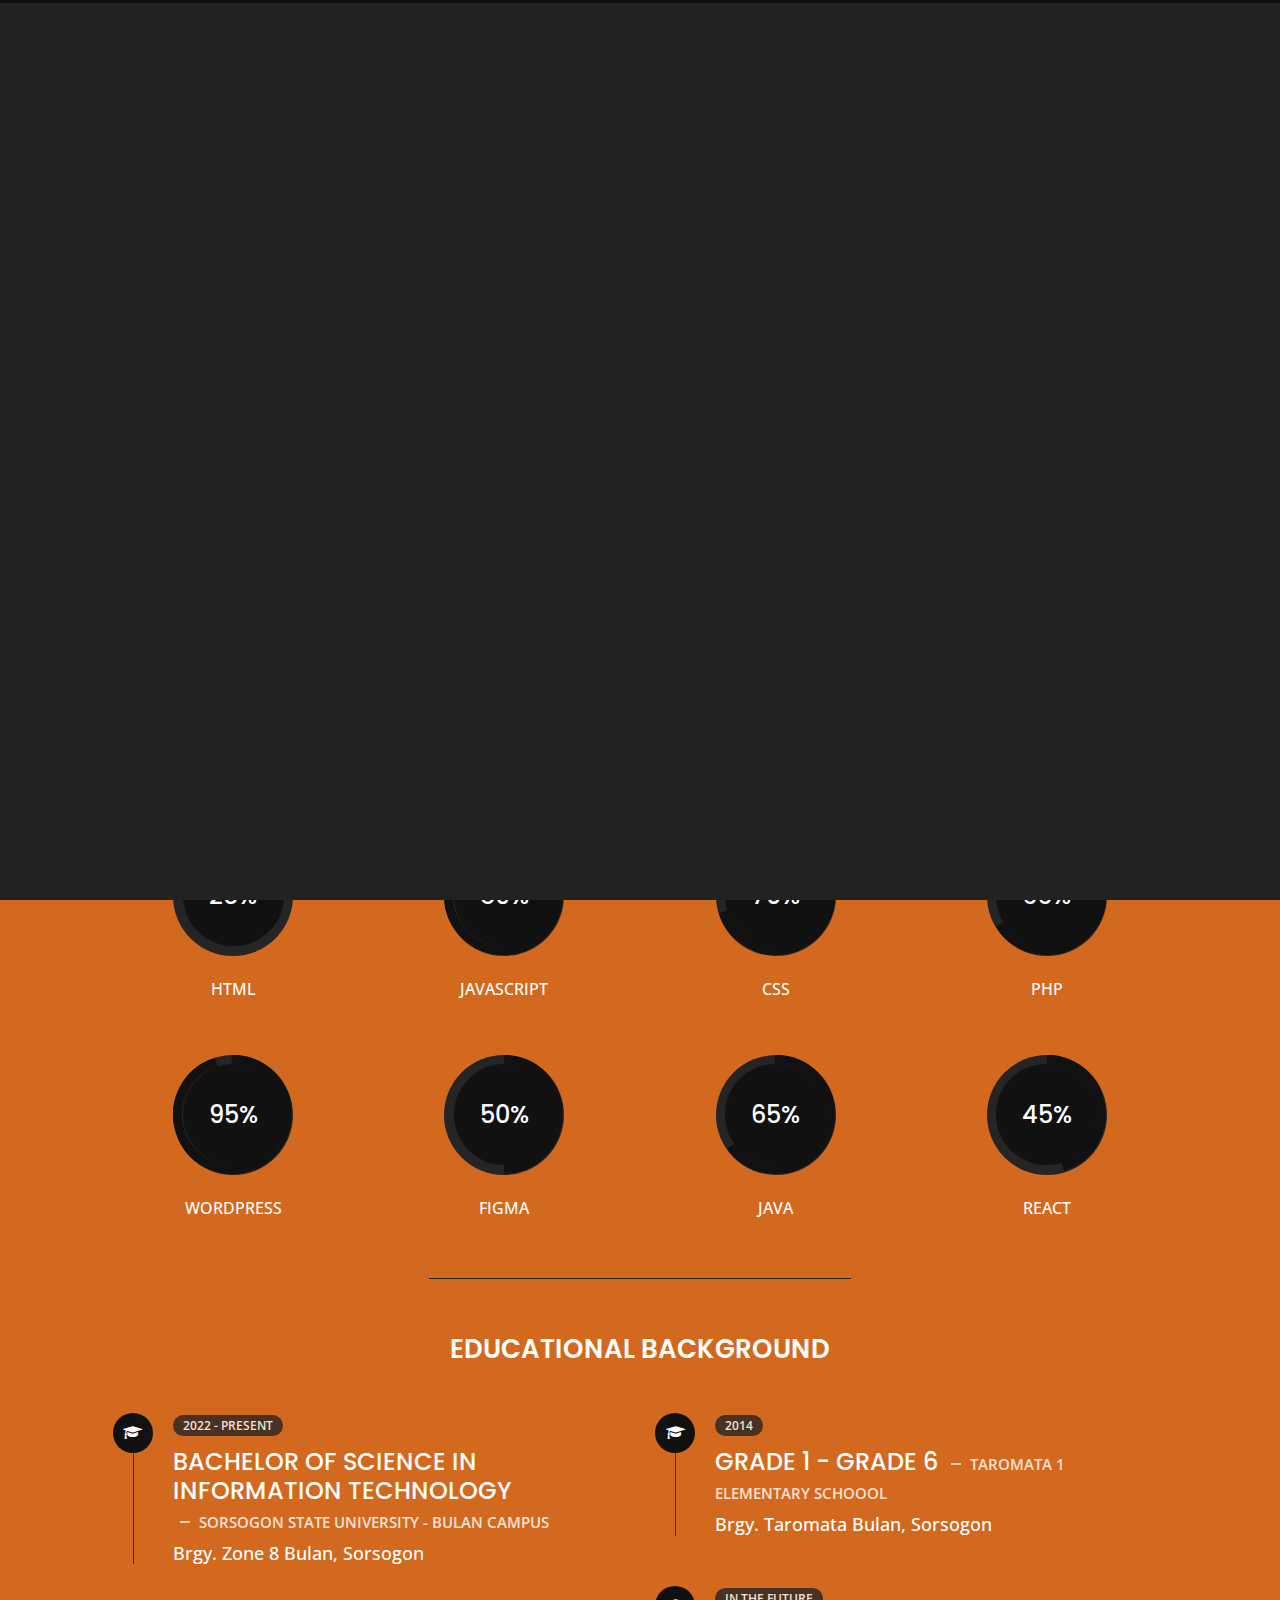
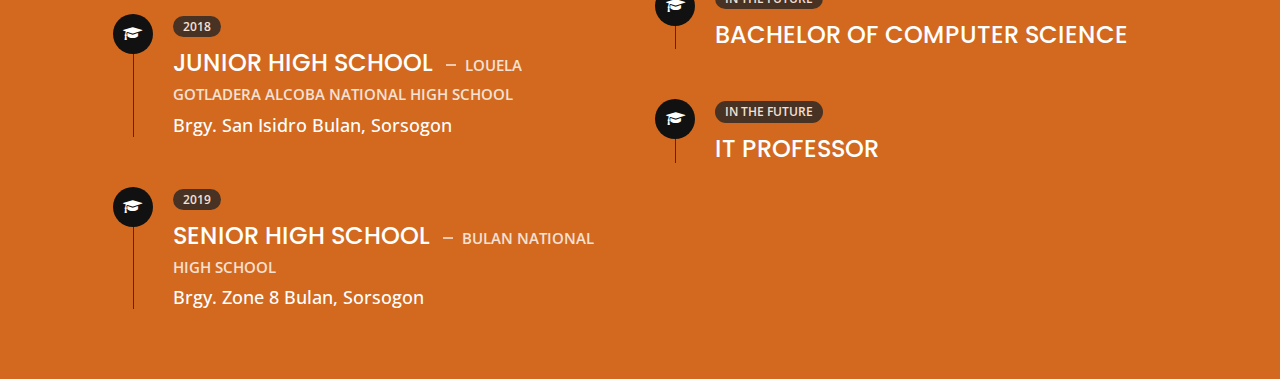
<file: about.html>
<!DOCTYPE html>
<html lang="en">


<head>
    <meta charset="utf-8">
    <title>About Personal Portfolio</title>
    <meta name="viewport" content="width=device-width, initial-scale=1">

    <!-- Template Google Fonts -->
    <link href="https://fonts.googleapis.com/css?family=Poppins:400,400i,500,500i,600,600i,700,700i,800,800i,900,900i" rel="stylesheet">
    <link href="https://fonts.googleapis.com/css?family=Open+Sans:300,400,400i,600,600i,700" rel="stylesheet">

    <!-- Template CSS Files -->
    <link href="css/bootstrap.min.css" rel="stylesheet">
    <link href="css/preloader.min.css" rel="stylesheet">
    <link href="css/circle.css" rel="stylesheet">
    <link href="css/font-awesome.min.css" rel="stylesheet">
    <link href="css/fm.revealator.jquery.min.css" rel="stylesheet">
    <link href="css/style.css" rel="stylesheet">

    <!-- CSS Skin File -->
    <link href="css/skins/yellow.css" rel="stylesheet">

    <!-- Live Style Switcher - demo only -->
    <link rel="alternate stylesheet" type="text/css" title="blue" href="css/skins/blue.css" />
    <link rel="alternate stylesheet" type="text/css" title="green" href="css/skins/green.css" />
    <link rel="alternate stylesheet" type="text/css" title="yellow" href="css/skins/yellow.css" />
    <link rel="alternate stylesheet" type="text/css" title="blueviolet" href="css/skins/blueviolet.css" />
    <link rel="alternate stylesheet" type="text/css" title="goldenrod" href="css/skins/goldenrod.css" />
    <link rel="alternate stylesheet" type="text/css" title="magenta" href="css/skins/magenta.css" />
    <link rel="alternate stylesheet" type="text/css" title="orange" href="css/skins/orange.css" />
    <link rel="alternate stylesheet" type="text/css" title="purple" href="css/skins/purple.css" />
    <link rel="alternate stylesheet" type="text/css" title="red" href="css/skins/red.css" />
    <link rel="alternate stylesheet" type="text/css" title="yellowgreen" href="css/skins/yellowgreen.css" />
    <link rel="stylesheet" type="text/css" href="css/styleswitcher.css" />

    <!-- Modernizr JS File -->
    <script src="js/modernizr.custom.js"></script>
</head>

<body class="about">
<!-- Live Style Switcher Starts - demo only -->
<div id="switcher" class="">
    <div class="content-switcher">
        <h4>STYLE SWITCHER</h4>
        <ul>
            <li>
                <a href="#" onclick="setActiveStyleSheet('purple');" title="purple" class="color"><img src="img/styleswitcher/purple.png" alt="purple"/></a>
            </li>
            <li>
                <a href="#" onclick="setActiveStyleSheet('red');" title="red" class="color"><img src="img/styleswitcher/red.png" alt="red"/></a>
            </li>
            <li>
                <a href="#" onclick="setActiveStyleSheet('blueviolet');" title="blueviolet" class="color"><img src="img/styleswitcher/blueviolet.png" alt="blueviolet"/></a>
            </li>
            <li>
                <a href="#" onclick="setActiveStyleSheet('blue');" title="blue" class="color"><img src="img/styleswitcher/blue.png" alt="blue"/></a>
            </li>
            <li>
                <a href="#" onclick="setActiveStyleSheet('goldenrod');" title="goldenrod" class="color"><img src="img/styleswitcher/goldenrod.png" alt="goldenrod"/></a>
            </li>
            <li>
                <a href="#" onclick="setActiveStyleSheet('magenta');" title="magenta" class="color"><img src="img/styleswitcher/magenta.png" alt="magenta"/></a>
            </li>
            <li>
                <a href="#" onclick="setActiveStyleSheet('yellowgreen');" title="yellowgreen" class="color"><img src="img/styleswitcher/yellowgreen.png" alt="yellowgreen"/></a>
            </li>
            <li>
                <a href="#" onclick="setActiveStyleSheet('orange');" title="orange" class="color"><img src="img/styleswitcher/orange.png" alt="orange"/></a>
            </li>
            <li>
                <a href="#" onclick="setActiveStyleSheet('green');" title="green" class="color"><img src="img/styleswitcher/green.png" alt="green"/></a>
            </li>
            <li>
                <a href="#" onclick="setActiveStyleSheet('yellow');" title="yellow" class="color"><img src="img/styleswitcher/yellow.png" alt="yellow"/></a>
            </li>
        </ul>

        <div id="hideSwitcher">&times;</div>
    </div>

</div>
<div id="showSwitcher" class="styleSecondColor"><i class="fa fa-cog fa-spin"></i></div>
<!-- Live Style Switcher Ends - demo only -->
<!-- Header Starts -->
<header class="header" id="navbar-collapse-toggle">
    <!-- Fixed Navigation Starts -->
    <ul class="icon-menu d-none d-lg-block revealator-slideup revealator-once revealator-delay1">
        <li class="icon-box">
            <i class="fa fa-home"></i>
            <a href="index.html">
                <h2>Home</h2>
            </a>
        </li>
        <li class="icon-box active">
            <i class="fa fa-user"></i>
            <a href="about.html">
                <h2>About</h2>
            </a>
        </li>
        <li class="icon-box">
            <i class="fa fa-briefcase"></i>
            <a href="portfolio.html">
                <h2>Portfolio</h2>
            </a>
        </li>
        <li class="icon-box">
            <i class="fa fa-envelope-open"></i>
            <a href="contact.html">
                <h2>Contact</h2>
            </a>
        </li>
        <li class="icon-box">
            <i class="fa fa-comments"></i>
            <a href="blog.html">
                <h2>Blog</h2>
            </a>
        </li>
    </ul>
    <!-- Fixed Navigation Ends -->
    <!-- Mobile Menu Starts -->
    <nav role="navigation" class="d-block d-lg-none">
        <div id="menuToggle">
            <input type="checkbox" />
            <span></span>
            <span></span>
            <span></span>
            <ul class="list-unstyled" id="menu">
                <li><a href="index.html"><i class="fa fa-home"></i><span>Home</span></a></li>
                <li class="active"><a href="about.html"><i class="fa fa-user"></i><span>About</span></a></li>
                <li><a href="portfolio.html"><i class="fa fa-folder-open"></i><span>Portfolio</span></a></li>
                <li><a href="contact.html"><i class="fa fa-envelope-open"></i><span>Contact</span></a></li>
            </ul>
        </div>
    </nav>
    <!-- Mobile Menu Ends -->
</header>
<!-- Header Ends -->
<!-- Page Title Starts -->
<section class="title-section text-left text-sm-center revealator-slideup revealator-once revealator-delay1">
    <h1>ABOUT <span>ME</span></h1>
    <span class="title-bg">Resume</span>
</section>
<!-- Page Title Ends -->
<!-- Main Content Starts -->
<section class="main-content revealator-slideup revealator-once revealator-delay1">
    <div class="container">
        <div class="row">
            <!-- Personal Info Starts -->
            <div class="col-12 col-lg-5 col-xl-6">
                <div class="row">
                    <div class="col-12">
                        <h3 class="text-uppercase custom-title mb-0 ft-wt-600">personal infos</h3>
                    </div>
                    <div class="col-6">
                        <ul class="about-list list-unstyled open-sans-font">
                            <li> <span class="title">first name :</span> <span class="value d-block d-sm-inline-block d-lg-block d-xl-inline-block">Menchie</span> </li>
                            <li> <span class="title">last name :</span> <span class="value d-block d-sm-inline-block d-lg-block d-xl-inline-block">Gealone</span> </li>
                            <li> <span class="title">Age :</span> <span class="value d-block d-sm-inline-block d-lg-block d-xl-inline-block">23 Years Old</span> </li>
                            <li> <span class="title">Nationality :</span> <span class="value d-block d-sm-inline-block d-lg-block d-xl-inline-block">Filipino</span> </li>
                            
                        </ul>
                    </div>
                    <div class="col-6">
                        <ul class="about-list list-unstyled open-sans-font">
                            <li> <span class="title">Address :</span> <span class="value d-block d-sm-inline-block d-lg-block d-xl-inline-block">Brgy. Taromata Bulan, Sorsogon </span> </li>
                            <li> <span class="title">Phone :</span> <span class="value d-block d-sm-inline-block d-lg-block d-xl-inline-block">09092220855</span> </li>
                            <li> <span class="title">Email :</span> <span class="value d-block d-sm-inline-block d-lg-block d-xl-inline-block">menchiegealone27@gmail.com</span> </li>
                            <li> <span class="title">Status :</span> <span class="value d-block d-sm-inline-block d-lg-block d-xl-inline-block">Single</span> </li>
                            <li> <span class="title">Languages :</span> <span class="value d-block d-sm-inline-block d-lg-block d-xl-inline-block">Filipino, English, Bikol</span> </li>
                        </ul>
                    </div>
                    <div class="col-12 mt-3">
                        <a href="https://drive.google.com/file/d/1hkopNlvTvw8bkhiCe7GQNAfWh2vm0qbi/view?usp=share_link" class="btn btn-download">Download CV</a>
                    </div>
                </div>
            </div>
            <!-- Personal Info Ends -->
            <!-- Boxes Starts -->
            <div class="col-12 col-lg-7 col-xl-6 mt-5 mt-lg-0">
                <div class="row">
                    <div class="col-6">
                        <div class="box-stats with-margin">
                            <h3 class="poppins-font position-relative">12</h3>
                            <p class="open-sans-font m-0 position-relative text-uppercase">years of <span class="d-block">experience</span></p>
                        </div>
                    </div>
                    <div class="col-6">
                        <div class="box-stats with-margin">
                            <h3 class="poppins-font position-relative">97</h3>
                            <p class="open-sans-font m-0 position-relative text-uppercase">completed <span class="d-block">projects</span></p>
                        </div>
                    </div>
                    <div class="col-6">
                        <div class="box-stats">
                            <h3 class="poppins-font position-relative">81</h3>
                            <p class="open-sans-font m-0 position-relative text-uppercase">Happy<span class="d-block">customers</span></p>
                        </div>
                    </div>
                    <div class="col-6">
                        <div class="box-stats">
                            <h3 class="poppins-font position-relative">53</h3>
                            <p class="open-sans-font m-0 position-relative text-uppercase">awards <span class="d-block">won</span></p>
                        </div>
                    </div>
                </div>
            </div>
            <!-- Boxes Ends -->
        </div>
        <hr class="separator">
        <!-- Skills Starts -->
        <div class="row">
            <div class="col-12">
                <h3 class="text-uppercase pb-4 pb-sm-5 mb-3 mb-sm-0 text-left text-sm-center custom-title ft-wt-600">My Skills</h3>
            </div>
            <div class="col-6 col-md-3 mb-3 mb-sm-5">
                <div class="c100 p25">
                    <span>25%</span>
                    <div class="slice">
                        <div class="bar"></div>
                        <div class="fill"></div>
                    </div>
                </div>
                <h6 class="text-uppercase open-sans-font text-center mt-2 mt-sm-4">html</h6>
            </div>
            <div class="col-6 col-md-3 mb-3 mb-sm-5">
                <div class="c100 p89">
                    <span>89%</span>
                    <div class="slice">
                        <div class="bar"></div>
                        <div class="fill"></div>
                    </div>
                </div>
                <h6 class="text-uppercase open-sans-font text-center mt-2 mt-sm-4">javascript</h6>
            </div>
            <div class="col-6 col-md-3 mb-3 mb-sm-5">
                <div class="c100 p70">
                    <span>70%</span>
                    <div class="slice">
                        <div class="bar"></div>
                        <div class="fill"></div>
                    </div>
                </div>
                <h6 class="text-uppercase open-sans-font text-center mt-2 mt-sm-4">css</h6>
            </div>
            <div class="col-6 col-md-3 mb-3 mb-sm-5">
                <div class="c100 p66">
                    <span>66%</span>
                    <div class="slice">
                        <div class="bar"></div>
                        <div class="fill"></div>
                    </div>
                </div>
                <h6 class="text-uppercase open-sans-font text-center mt-2 mt-sm-4">php</h6>
            </div>
            <div class="col-6 col-md-3 mb-3 mb-sm-5">
                <div class="c100 p95">
                    <span>95%</span>
                    <div class="slice">
                        <div class="bar"></div>
                        <div class="fill"></div>
                    </div>
                </div>
                <h6 class="text-uppercase open-sans-font text-center mt-2 mt-sm-4">wordpress</h6>
            </div>
            <div class="col-6 col-md-3 mb-3 mb-sm-5">
                <div class="c100 p50">
                    <span>50%</span>
                    <div class="slice">
                        <div class="bar"></div>
                        <div class="fill"></div>
                    </div>
                </div>
                <h6 class="text-uppercase open-sans-font text-center mt-2 mt-sm-4">Figma</h6>
            </div>
            <div class="col-6 col-md-3 mb-3 mb-sm-5">
                <div class="c100 p65">
                    <span>65%</span>
                    <div class="slice">
                        <div class="bar"></div>
                        <div class="fill"></div>
                    </div>
                </div>
                <h6 class="text-uppercase open-sans-font text-center mt-2 mt-sm-4">java</h6>
            </div>
            <div class="col-6 col-md-3 mb-3 mb-sm-5">
                <div class="c100 p45">
                    <span>45%</span>
                    <div class="slice">
                        <div class="bar"></div>
                        <div class="fill"></div>
                    </div>
                </div>
                <h6 class="text-uppercase open-sans-font text-center mt-2 mt-sm-4">react</h6>
            </div>
        </div>
        <!-- Skills Ends -->
        <hr class="separator mt-1">
        <!-- Experience & Education Starts -->
        <div class="row">
            <div class="col-12">
                <h3 class="text-uppercase pb-5 mb-0 text-left text-sm-center custom-title ft-wt-600">Educational Background</h3>
            </div>
            <div class="col-lg-6 m-15px-tb">
                <div class="resume-box">
                    <ul>
                        <li>
                            
                            
                            <div class="icon">
                                <i class="fa fa-graduation-cap"></i>
                            </div>
                            <span class="time open-sans-font text-uppercase">2022 - Present</span>
                            <h4 class="poppins-font text-uppercase" >Bachelor of Science In Information Technology <span class="place open-sans-font">Sorsogon State University - BULAN CAMPUS</span></h4>
                            <h5 class="open-sans-font">Brgy. Zone 8 Bulan, Sorsogon</h5>
                        </li>
                        <li>
                            <div class="icon">
                                <i class="fa fa-graduation-cap"></i>
                            </div>
                            <span class="time open-sans-font text-uppercase">2018</span>
                            <h4 class="poppins-font text-uppercase">Junior High School <span class="place open-sans-font">Louela Gotladera Alcoba National High School</span></h4>
                            <h5 class="open-sans-font">Brgy. San Isidro Bulan, Sorsogon</h5>
                        </li>
                        <li>
                        <li>
                            <div class="icon">
                                <i class="fa fa-graduation-cap"></i>
                            </div>
                            <span class="time open-sans-font text-uppercase">2019</span>
                            <h4 class="poppins-font text-uppercase">Senior High School <span class="place open-sans-font">Bulan National High School</span></h4>
                            <h5 class="open-sans-font">Brgy. Zone 8 Bulan, Sorsogon</h5>
                        </li>
                    </ul>
                </div>
            </div>
            <div class="col-lg-6 m-15px-tb">
                <div class="resume-box">
                    <ul>
                        <li>
                            <div class="icon">
                                <i class="fa fa-graduation-cap"></i>
                            </div>
                            <span class="time open-sans-font text-uppercase">2014</span>
                            <h4 class="poppins-font text-uppercase">Grade 1 - Grade 6 <span class="place open-sans-font">Taromata 1 Elementary Schoool</span></h4>
                            <h5 class="open-sans-font">Brgy. Taromata Bulan, Sorsogon</h5>
                        </li>
                        <li>
                            <div class="icon">
                                <i class="fa fa-graduation-cap"></i>
                            </div>
                            <span class="time open-sans-font text-uppercase">In the Future</span>
                            <h4 class="poppins-font text-uppercase">Bachelor of Computer Science</h4>
                        </li>
                        <li>
                            <div class="icon">
                                <i class="fa fa-graduation-cap"></i>
                            </div>
                            <span class="time open-sans-font text-uppercase">In the Future</span>
                            <h4 class="poppins-font text-uppercase">IT Professor</h4>
                        </li>
                    </ul>
                </div>
            </div>
        </div>
        <!-- Experience & Education Ends -->
    </div>
</section>
<!-- Main Content Ends -->

<!-- Template JS Files -->
<script src="js/jquery-3.5.0.min.js"></script>
<script src="js/styleswitcher.js"></script>
<script src="js/preloader.min.js"></script>
<script src="js/fm.revealator.jquery.min.js"></script>
<script src="js/imagesloaded.pkgd.min.js"></script>
<script src="js/masonry.pkgd.min.js"></script>
<script src="js/classie.js"></script>
<script src="js/cbpGridGallery.js"></script>
<script src="js/jquery.hoverdir.js"></script>
<script src="js/popper.min.js"></script>
<script src="js/bootstrap.js"></script>
<script src="js/custom.js"></script>

</body>


</html>
</file>
<file: portfolio.html>
<!DOCTYPE html>
<html lang="en">


<head>
    <meta charset="utf-8">
    <title>Portfolio -  Personal Portfolio</title>
    <meta name="viewport" content="width=device-width, initial-scale=1">

    <!-- Template Google Fonts -->
    <link href="https://fonts.googleapis.com/css?family=Poppins:400,400i,500,500i,600,600i,700,700i,800,800i,900,900i" rel="stylesheet">
    <link href="https://fonts.googleapis.com/css?family=Open+Sans:300,400,400i,600,600i,700" rel="stylesheet">

    <!-- Template CSS Files -->
    <link href="css/bootstrap.min.css" rel="stylesheet">
    <link href="css/preloader.min.css" rel="stylesheet">
    <link href="css/circle.css" rel="stylesheet">
    <link href="css/font-awesome.min.css" rel="stylesheet">
    <link href="css/fm.revealator.jquery.min.css" rel="stylesheet">
    <link href="css/style.css" rel="stylesheet">

    <!-- CSS Skin File -->
    <link href="css/skins/yellow.css" rel="stylesheet">

    <!-- Live Style Switcher - demo only -->
    <link rel="alternate stylesheet" type="text/css" title="blue" href="css/skins/blue.css" />
    <link rel="alternate stylesheet" type="text/css" title="green" href="css/skins/green.css" />
    <link rel="alternate stylesheet" type="text/css" title="yellow" href="css/skins/yellow.css" />
    <link rel="alternate stylesheet" type="text/css" title="blueviolet" href="css/skins/blueviolet.css" />
    <link rel="alternate stylesheet" type="text/css" title="goldenrod" href="css/skins/goldenrod.css" />
    <link rel="alternate stylesheet" type="text/css" title="magenta" href="css/skins/magenta.css" />
    <link rel="alternate stylesheet" type="text/css" title="orange" href="css/skins/orange.css" />
    <link rel="alternate stylesheet" type="text/css" title="purple" href="css/skins/purple.css" />
    <link rel="alternate stylesheet" type="text/css" title="red" href="css/skins/red.css" />
    <link rel="alternate stylesheet" type="text/css" title="yellowgreen" href="css/skins/yellowgreen.css" />
    <link rel="stylesheet" type="text/css" href="css/styleswitcher.css" />

    <!-- Modernizr JS File -->
    <script src="js/modernizr.custom.js"></script>
</head>

<body class="portfolio">
<!-- Live Style Switcher Starts - demo only -->
<div id="switcher" class="">
    <div class="content-switcher">
        <h4>STYLE SWITCHER</h4>
        <ul>
            <li>
                <a href="#" onclick="setActiveStyleSheet('purple');" title="purple" class="color"><img src="img/styleswitcher/purple.png" alt="purple"/></a>
            </li>
            <li>
                <a href="#" onclick="setActiveStyleSheet('red');" title="red" class="color"><img src="img/styleswitcher/red.png" alt="red"/></a>
            </li>
            <li>
                <a href="#" onclick="setActiveStyleSheet('blueviolet');" title="blueviolet" class="color"><img src="img/styleswitcher/blueviolet.png" alt="blueviolet"/></a>
            </li>
            <li>
                <a href="#" onclick="setActiveStyleSheet('blue');" title="blue" class="color"><img src="img/styleswitcher/blue.png" alt="blue"/></a>
            </li>
            <li>
                <a href="#" onclick="setActiveStyleSheet('goldenrod');" title="goldenrod" class="color"><img src="img/styleswitcher/goldenrod.png" alt="goldenrod"/></a>
            </li>
            <li>
                <a href="#" onclick="setActiveStyleSheet('magenta');" title="magenta" class="color"><img src="img/styleswitcher/magenta.png" alt="magenta"/></a>
            </li>
            <li>
                <a href="#" onclick="setActiveStyleSheet('yellowgreen');" title="yellowgreen" class="color"><img src="img/styleswitcher/yellowgreen.png" alt="yellowgreen"/></a>
            </li>
            <li>
                <a href="#" onclick="setActiveStyleSheet('orange');" title="orange" class="color"><img src="img/styleswitcher/orange.png" alt="orange"/></a>
            </li>
            <li>
                <a href="#" onclick="setActiveStyleSheet('green');" title="green" class="color"><img src="img/styleswitcher/green.png" alt="green"/></a>
            </li>
            <li>
                <a href="#" onclick="setActiveStyleSheet('yellow');" title="yellow" class="color"><img src="img/styleswitcher/yellow.png" alt="yellow"/></a>
            </li>
        </ul>

        <div id="hideSwitcher">&times;</div>
    </div>
</div>
<div id="showSwitcher" class="styleSecondColor"><i class="fa fa-cog fa-spin"></i></div>
<!-- Live Style Switcher Ends - demo only -->
<!-- Header Starts -->
<header class="header" id="navbar-collapse-toggle">
    <!-- Fixed Navigation Starts -->
    <ul class="icon-menu d-none d-lg-block revealator-slideup revealator-once revealator-delay1">
        <li class="icon-box">
            <i class="fa fa-home"></i>
            <a href="index.html">
                <h2>Home</h2>
            </a>
        </li>
        <li class="icon-box">
            <i class="fa fa-user"></i>
            <a href="about.html">
                <h2>About</h2>
            </a>
        </li>
        <li class="icon-box active">
            <i class="fa fa-briefcase"></i>
            <a href="portfolio.html">
                <h2>Portfolio</h2>
            </a>
        </li>
        <li class="icon-box">
            <i class="fa fa-envelope-open"></i>
            <a href="contact.html">
                <h2>Contact</h2>
            </a>
        </li>
            </a>
        </li>
    </ul>
    <!-- Fixed Navigation Ends -->
    <!-- Mobile Menu Starts -->
    <nav role="navigation" class="d-block d-lg-none">
        <div id="menuToggle">
            <input type="checkbox" />
            <span></span>
            <span></span>
            <span></span>
            <ul class="list-unstyled" id="menu">
                <li><a href="index.html"><i class="fa fa-home"></i><span>Home</span></a></li>
                <li><a href="about.html"><i class="fa fa-user"></i><span>About</span></a></li>
                <li class="active"><a href="portfolio.html"><i class="fa fa-folder-open"></i><span>Portfolio</span></a></li>
                <li><a href="contact.html"><i class="fa fa-envelope-open"></i><span>Contact</span></a></li>
                <li><a href="blog.html"><i class="fa fa-comments"></i><span>Blog</span></a></li>
            </ul>
        </div>
    </nav>
    <!-- Mobile Menu Ends -->
</header>
<!-- Header Ends -->
<!-- Page Title Starts -->
<section class="title-section text-left text-sm-center revealator-slideup revealator-once revealator-delay1">
    <h1>My <span>Portfolio</span></h1>
    <span class="title-bg">contact</span>
</section>
    <div class="portfolio-content">
        <div class="row">
            <img src="img/projects/project-2.jpg">
            <div class="layer">
                <h5>Figma Design</h5>
                <a href="https://www.canva.com/design/DAFPRQp7V8g/Z2uTUyINN2e6YUqd8De6IA/edit?utm_content=DAFPRQp7V8g&utm_campaign=designshare&utm_medium=link2&utm_source=sharebutton"><i class='bx bx-link-external' ></i></a>
            </div>
        </div>

        <div class="row">
            <img src="img/projects/project-3.jpg">
            <div class="layer">
                <h5>Note App Project</h5>
                <a href="https://github.com/menchiegealone27/gealonemenchie.git"><i class='bx bx-link-external' ></i></a>
            </div>
        </div>

        <div class="row">
            <img src="img/projects/project-1.jpg">
            <div class="layer">
                <h5>Weather App</h5>
                <a href="https://github.com/menchiegealone27/Gealone-Weather-App.git"><i class='bx bx-link-external' ></i></a>
            </div>
        </div>

        <div class="row">
            <img src="img/projects/project-4.jpg">
            <div class="layer">
                <h5>Chat App</h5>
                <a href="https://github.com/menchiegealone27/Gealone-Chat-App.git"><i class='bx bx-link-external' ></i></a>
            </div>
        </div>

        
            </div>
        </div>

    </div>
</section>
            <!-- Portfolio Navigation Ends -->
        </section>
    </div>
</section>
<!-- Main Content Ends -->

<!-- Template JS Files -->
<script src="js/jquery-3.5.0.min.js"></script>
<script src="js/styleswitcher.js"></script>
<script src="js/preloader.min.js"></script>
<script src="js/fm.revealator.jquery.min.js"></script>
<script src="js/imagesloaded.pkgd.min.js"></script>
<script src="js/masonry.pkgd.min.js"></script>
<script src="js/classie.js"></script>
<script src="js/cbpGridGallery.js"></script>
<script src="js/jquery.hoverdir.js"></script>
<script src="js/popper.min.js"></script>
<script src="js/bootstrap.js"></script>
<script src="js/custom.js"></script>

</body>

</html>
</file>
<file: css/circle.css>
.rect-auto,
.c100.p51 .slice,
.c100.p52 .slice,
.c100.p53 .slice,
.c100.p54 .slice,
.c100.p55 .slice,
.c100.p56 .slice,
.c100.p57 .slice,
.c100.p58 .slice,
.c100.p59 .slice,
.c100.p60 .slice,
.c100.p61 .slice,
.c100.p62 .slice,
.c100.p63 .slice,
.c100.p64 .slice,
.c100.p65 .slice,
.c100.p66 .slice,
.c100.p67 .slice,
.c100.p68 .slice,
.c100.p69 .slice,
.c100.p70 .slice,
.c100.p71 .slice,
.c100.p72 .slice,
.c100.p73 .slice,
.c100.p74 .slice,
.c100.p75 .slice,
.c100.p76 .slice,
.c100.p77 .slice,
.c100.p78 .slice,
.c100.p79 .slice,
.c100.p80 .slice,
.c100.p81 .slice,
.c100.p82 .slice,
.c100.p83 .slice,
.c100.p84 .slice,
.c100.p85 .slice,
.c100.p86 .slice,
.c100.p87 .slice,
.c100.p88 .slice,
.c100.p89 .slice,
.c100.p90 .slice,
.c100.p91 .slice,
.c100.p92 .slice,
.c100.p93 .slice,
.c100.p94 .slice,
.c100.p95 .slice,
.c100.p96 .slice,
.c100.p97 .slice,
.c100.p98 .slice,
.c100.p99 .slice,
.c100.p100 .slice {
  clip: rect(auto, auto, auto, auto);
}
.pie,
.c100 .bar,
.c100.p51 .fill,
.c100.p52 .fill,
.c100.p53 .fill,
.c100.p54 .fill,
.c100.p55 .fill,
.c100.p56 .fill,
.c100.p57 .fill,
.c100.p58 .fill,
.c100.p59 .fill,
.c100.p60 .fill,
.c100.p61 .fill,
.c100.p62 .fill,
.c100.p63 .fill,
.c100.p64 .fill,
.c100.p65 .fill,
.c100.p66 .fill,
.c100.p67 .fill,
.c100.p68 .fill,
.c100.p69 .fill,
.c100.p70 .fill,
.c100.p71 .fill,
.c100.p72 .fill,
.c100.p73 .fill,
.c100.p74 .fill,
.c100.p75 .fill,
.c100.p76 .fill,
.c100.p77 .fill,
.c100.p78 .fill,
.c100.p79 .fill,
.c100.p80 .fill,
.c100.p81 .fill,
.c100.p82 .fill,
.c100.p83 .fill,
.c100.p84 .fill,
.c100.p85 .fill,
.c100.p86 .fill,
.c100.p87 .fill,
.c100.p88 .fill,
.c100.p89 .fill,
.c100.p90 .fill,
.c100.p91 .fill,
.c100.p92 .fill,
.c100.p93 .fill,
.c100.p94 .fill,
.c100.p95 .fill,
.c100.p96 .fill,
.c100.p97 .fill,
.c100.p98 .fill,
.c100.p99 .fill,
.c100.p100 .fill {
  position: absolute;
  border: 0.08em solid #307bbb;
  width: 0.84em;
  height: 0.84em;
  clip: rect(0em, 0.5em, 1em, 0em);
  border-radius: 50%;
  -webkit-transform: rotate(0deg);
  -moz-transform: rotate(0deg);
  -ms-transform: rotate(0deg);
  -o-transform: rotate(0deg);
  transform: rotate(0deg);
}
.pie-fill,
.c100.p51 .bar:after,
.c100.p51 .fill,
.c100.p52 .bar:after,
.c100.p52 .fill,
.c100.p53 .bar:after,
.c100.p53 .fill,
.c100.p54 .bar:after,
.c100.p54 .fill,
.c100.p55 .bar:after,
.c100.p55 .fill,
.c100.p56 .bar:after,
.c100.p56 .fill,
.c100.p57 .bar:after,
.c100.p57 .fill,
.c100.p58 .bar:after,
.c100.p58 .fill,
.c100.p59 .bar:after,
.c100.p59 .fill,
.c100.p60 .bar:after,
.c100.p60 .fill,
.c100.p61 .bar:after,
.c100.p61 .fill,
.c100.p62 .bar:after,
.c100.p62 .fill,
.c100.p63 .bar:after,
.c100.p63 .fill,
.c100.p64 .bar:after,
.c100.p64 .fill,
.c100.p65 .bar:after,
.c100.p65 .fill,
.c100.p66 .bar:after,
.c100.p66 .fill,
.c100.p67 .bar:after,
.c100.p67 .fill,
.c100.p68 .bar:after,
.c100.p68 .fill,
.c100.p69 .bar:after,
.c100.p69 .fill,
.c100.p70 .bar:after,
.c100.p70 .fill,
.c100.p71 .bar:after,
.c100.p71 .fill,
.c100.p72 .bar:after,
.c100.p72 .fill,
.c100.p73 .bar:after,
.c100.p73 .fill,
.c100.p74 .bar:after,
.c100.p74 .fill,
.c100.p75 .bar:after,
.c100.p75 .fill,
.c100.p76 .bar:after,
.c100.p76 .fill,
.c100.p77 .bar:after,
.c100.p77 .fill,
.c100.p78 .bar:after,
.c100.p78 .fill,
.c100.p79 .bar:after,
.c100.p79 .fill,
.c100.p80 .bar:after,
.c100.p80 .fill,
.c100.p81 .bar:after,
.c100.p81 .fill,
.c100.p82 .bar:after,
.c100.p82 .fill,
.c100.p83 .bar:after,
.c100.p83 .fill,
.c100.p84 .bar:after,
.c100.p84 .fill,
.c100.p85 .bar:after,
.c100.p85 .fill,
.c100.p86 .bar:after,
.c100.p86 .fill,
.c100.p87 .bar:after,
.c100.p87 .fill,
.c100.p88 .bar:after,
.c100.p88 .fill,
.c100.p89 .bar:after,
.c100.p89 .fill,
.c100.p90 .bar:after,
.c100.p90 .fill,
.c100.p91 .bar:after,
.c100.p91 .fill,
.c100.p92 .bar:after,
.c100.p92 .fill,
.c100.p93 .bar:after,
.c100.p93 .fill,
.c100.p94 .bar:after,
.c100.p94 .fill,
.c100.p95 .bar:after,
.c100.p95 .fill,
.c100.p96 .bar:after,
.c100.p96 .fill,
.c100.p97 .bar:after,
.c100.p97 .fill,
.c100.p98 .bar:after,
.c100.p98 .fill,
.c100.p99 .bar:after,
.c100.p99 .fill,
.c100.p100 .bar:after,
.c100.p100 .fill {
  -webkit-transform: rotate(180deg);
  -moz-transform: rotate(180deg);
  -ms-transform: rotate(180deg);
  -o-transform: rotate(180deg);
  transform: rotate(180deg);
}
.c100 {
  position: relative;
  font-size: 120px;
  width: 1em;
  height: 1em;
  border-radius: 50%;
  float: left;
  margin: 0 0.1em 0.1em 0;
  background-color: #cccccc;
}
.c100 *,
.c100 *:before,
.c100 *:after {
  -webkit-box-sizing: content-box;
  -moz-box-sizing: content-box;
  box-sizing: content-box;
}
.c100.center {
  float: none;
  margin: 0 auto;
}
.c100.big {
  font-size: 240px;
}
.c100.small {
  font-size: 80px;
}
.c100 > span {
  position: absolute;
  width: 100%;
  z-index: 1;
  left: 0;
  top: 0;
  width: 5em;
  line-height: 5em;
  font-size: 0.2em;
  color: #cccccc;
  display: block;
  text-align: center;
  white-space: nowrap;
  -webkit-transition-property: all;
  -moz-transition-property: all;
  -o-transition-property: all;
  transition-property: all;
  -webkit-transition-duration: 0.2s;
  -moz-transition-duration: 0.2s;
  -o-transition-duration: 0.2s;
  transition-duration: 0.2s;
  -webkit-transition-timing-function: ease-out;
  -moz-transition-timing-function: ease-out;
  -o-transition-timing-function: ease-out;
  transition-timing-function: ease-out;
}
.c100:after {
  position: absolute;
  top: 0.08em;
  left: 0.08em;
  display: block;
  content: " ";
  border-radius: 50%;
  background-color: #f5f5f5;
  width: 0.84em;
  height: 0.84em;
  -webkit-transition-property: all;
  -moz-transition-property: all;
  -o-transition-property: all;
  transition-property: all;
  -webkit-transition-duration: 0.2s;
  -moz-transition-duration: 0.2s;
  -o-transition-duration: 0.2s;
  transition-duration: 0.2s;
  -webkit-transition-timing-function: ease-in;
  -moz-transition-timing-function: ease-in;
  -o-transition-timing-function: ease-in;
  transition-timing-function: ease-in;
}
.c100 .slice {
  position: absolute;
  width: 1em;
  height: 1em;
  clip: rect(0em, 1em, 1em, 0.5em);
}
.c100.p1 .bar {
  -webkit-transform: rotate(3.6deg);
  -moz-transform: rotate(3.6deg);
  -ms-transform: rotate(3.6deg);
  -o-transform: rotate(3.6deg);
  transform: rotate(3.6deg);
}
.c100.p2 .bar {
  -webkit-transform: rotate(7.2deg);
  -moz-transform: rotate(7.2deg);
  -ms-transform: rotate(7.2deg);
  -o-transform: rotate(7.2deg);
  transform: rotate(7.2deg);
}
.c100.p3 .bar {
  -webkit-transform: rotate(10.8deg);
  -moz-transform: rotate(10.8deg);
  -ms-transform: rotate(10.8deg);
  -o-transform: rotate(10.8deg);
  transform: rotate(10.8deg);
}
.c100.p4 .bar {
  -webkit-transform: rotate(14.4deg);
  -moz-transform: rotate(14.4deg);
  -ms-transform: rotate(14.4deg);
  -o-transform: rotate(14.4deg);
  transform: rotate(14.4deg);
}
.c100.p5 .bar {
  -webkit-transform: rotate(18deg);
  -moz-transform: rotate(18deg);
  -ms-transform: rotate(18deg);
  -o-transform: rotate(18deg);
  transform: rotate(18deg);
}
.c100.p6 .bar {
  -webkit-transform: rotate(21.6deg);
  -moz-transform: rotate(21.6deg);
  -ms-transform: rotate(21.6deg);
  -o-transform: rotate(21.6deg);
  transform: rotate(21.6deg);
}
.c100.p7 .bar {
  -webkit-transform: rotate(25.2deg);
  -moz-transform: rotate(25.2deg);
  -ms-transform: rotate(25.2deg);
  -o-transform: rotate(25.2deg);
  transform: rotate(25.2deg);
}
.c100.p8 .bar {
  -webkit-transform: rotate(28.8deg);
  -moz-transform: rotate(28.8deg);
  -ms-transform: rotate(28.8deg);
  -o-transform: rotate(28.8deg);
  transform: rotate(28.8deg);
}
.c100.p9 .bar {
  -webkit-transform: rotate(32.4deg);
  -moz-transform: rotate(32.4deg);
  -ms-transform: rotate(32.4deg);
  -o-transform: rotate(32.4deg);
  transform: rotate(32.4deg);
}
.c100.p10 .bar {
  -webkit-transform: rotate(36deg);
  -moz-transform: rotate(36deg);
  -ms-transform: rotate(36deg);
  -o-transform: rotate(36deg);
  transform: rotate(36deg);
}
.c100.p11 .bar {
  -webkit-transform: rotate(39.6deg);
  -moz-transform: rotate(39.6deg);
  -ms-transform: rotate(39.6deg);
  -o-transform: rotate(39.6deg);
  transform: rotate(39.6deg);
}
.c100.p12 .bar {
  -webkit-transform: rotate(43.2deg);
  -moz-transform: rotate(43.2deg);
  -ms-transform: rotate(43.2deg);
  -o-transform: rotate(43.2deg);
  transform: rotate(43.2deg);
}
.c100.p13 .bar {
  -webkit-transform: rotate(46.800000000000004deg);
  -moz-transform: rotate(46.800000000000004deg);
  -ms-transform: rotate(46.800000000000004deg);
  -o-transform: rotate(46.800000000000004deg);
  transform: rotate(46.800000000000004deg);
}
.c100.p14 .bar {
  -webkit-transform: rotate(50.4deg);
  -moz-transform: rotate(50.4deg);
  -ms-transform: rotate(50.4deg);
  -o-transform: rotate(50.4deg);
  transform: rotate(50.4deg);
}
.c100.p15 .bar {
  -webkit-transform: rotate(54deg);
  -moz-transform: rotate(54deg);
  -ms-transform: rotate(54deg);
  -o-transform: rotate(54deg);
  transform: rotate(54deg);
}
.c100.p16 .bar {
  -webkit-transform: rotate(57.6deg);
  -moz-transform: rotate(57.6deg);
  -ms-transform: rotate(57.6deg);
  -o-transform: rotate(57.6deg);
  transform: rotate(57.6deg);
}
.c100.p17 .bar {
  -webkit-transform: rotate(61.2deg);
  -moz-transform: rotate(61.2deg);
  -ms-transform: rotate(61.2deg);
  -o-transform: rotate(61.2deg);
  transform: rotate(61.2deg);
}
.c100.p18 .bar {
  -webkit-transform: rotate(64.8deg);
  -moz-transform: rotate(64.8deg);
  -ms-transform: rotate(64.8deg);
  -o-transform: rotate(64.8deg);
  transform: rotate(64.8deg);
}
.c100.p19 .bar {
  -webkit-transform: rotate(68.4deg);
  -moz-transform: rotate(68.4deg);
  -ms-transform: rotate(68.4deg);
  -o-transform: rotate(68.4deg);
  transform: rotate(68.4deg);
}
.c100.p20 .bar {
  -webkit-transform: rotate(72deg);
  -moz-transform: rotate(72deg);
  -ms-transform: rotate(72deg);
  -o-transform: rotate(72deg);
  transform: rotate(72deg);
}
.c100.p21 .bar {
  -webkit-transform: rotate(75.60000000000001deg);
  -moz-transform: rotate(75.60000000000001deg);
  -ms-transform: rotate(75.60000000000001deg);
  -o-transform: rotate(75.60000000000001deg);
  transform: rotate(75.60000000000001deg);
}
.c100.p22 .bar {
  -webkit-transform: rotate(79.2deg);
  -moz-transform: rotate(79.2deg);
  -ms-transform: rotate(79.2deg);
  -o-transform: rotate(79.2deg);
  transform: rotate(79.2deg);
}
.c100.p23 .bar {
  -webkit-transform: rotate(82.8deg);
  -moz-transform: rotate(82.8deg);
  -ms-transform: rotate(82.8deg);
  -o-transform: rotate(82.8deg);
  transform: rotate(82.8deg);
}
.c100.p24 .bar {
  -webkit-transform: rotate(86.4deg);
  -moz-transform: rotate(86.4deg);
  -ms-transform: rotate(86.4deg);
  -o-transform: rotate(86.4deg);
  transform: rotate(86.4deg);
}
.c100.p25 .bar {
  -webkit-transform: rotate(90deg);
  -moz-transform: rotate(90deg);
  -ms-transform: rotate(90deg);
  -o-transform: rotate(90deg);
  transform: rotate(90deg);
}
.c100.p26 .bar {
  -webkit-transform: rotate(93.60000000000001deg);
  -moz-transform: rotate(93.60000000000001deg);
  -ms-transform: rotate(93.60000000000001deg);
  -o-transform: rotate(93.60000000000001deg);
  transform: rotate(93.60000000000001deg);
}
.c100.p27 .bar {
  -webkit-transform: rotate(97.2deg);
  -moz-transform: rotate(97.2deg);
  -ms-transform: rotate(97.2deg);
  -o-transform: rotate(97.2deg);
  transform: rotate(97.2deg);
}
.c100.p28 .bar {
  -webkit-transform: rotate(100.8deg);
  -moz-transform: rotate(100.8deg);
  -ms-transform: rotate(100.8deg);
  -o-transform: rotate(100.8deg);
  transform: rotate(100.8deg);
}
.c100.p29 .bar {
  -webkit-transform: rotate(104.4deg);
  -moz-transform: rotate(104.4deg);
  -ms-transform: rotate(104.4deg);
  -o-transform: rotate(104.4deg);
  transform: rotate(104.4deg);
}
.c100.p30 .bar {
  -webkit-transform: rotate(108deg);
  -moz-transform: rotate(108deg);
  -ms-transform: rotate(108deg);
  -o-transform: rotate(108deg);
  transform: rotate(108deg);
}
.c100.p31 .bar {
  -webkit-transform: rotate(111.60000000000001deg);
  -moz-transform: rotate(111.60000000000001deg);
  -ms-transform: rotate(111.60000000000001deg);
  -o-transform: rotate(111.60000000000001deg);
  transform: rotate(111.60000000000001deg);
}
.c100.p32 .bar {
  -webkit-transform: rotate(115.2deg);
  -moz-transform: rotate(115.2deg);
  -ms-transform: rotate(115.2deg);
  -o-transform: rotate(115.2deg);
  transform: rotate(115.2deg);
}
.c100.p33 .bar {
  -webkit-transform: rotate(118.8deg);
  -moz-transform: rotate(118.8deg);
  -ms-transform: rotate(118.8deg);
  -o-transform: rotate(118.8deg);
  transform: rotate(118.8deg);
}
.c100.p34 .bar {
  -webkit-transform: rotate(122.4deg);
  -moz-transform: rotate(122.4deg);
  -ms-transform: rotate(122.4deg);
  -o-transform: rotate(122.4deg);
  transform: rotate(122.4deg);
}
.c100.p35 .bar {
  -webkit-transform: rotate(126deg);
  -moz-transform: rotate(126deg);
  -ms-transform: rotate(126deg);
  -o-transform: rotate(126deg);
  transform: rotate(126deg);
}
.c100.p36 .bar {
  -webkit-transform: rotate(129.6deg);
  -moz-transform: rotate(129.6deg);
  -ms-transform: rotate(129.6deg);
  -o-transform: rotate(129.6deg);
  transform: rotate(129.6deg);
}
.c100.p37 .bar {
  -webkit-transform: rotate(133.20000000000002deg);
  -moz-transform: rotate(133.20000000000002deg);
  -ms-transform: rotate(133.20000000000002deg);
  -o-transform: rotate(133.20000000000002deg);
  transform: rotate(133.20000000000002deg);
}
.c100.p38 .bar {
  -webkit-transform: rotate(136.8deg);
  -moz-transform: rotate(136.8deg);
  -ms-transform: rotate(136.8deg);
  -o-transform: rotate(136.8deg);
  transform: rotate(136.8deg);
}
.c100.p39 .bar {
  -webkit-transform: rotate(140.4deg);
  -moz-transform: rotate(140.4deg);
  -ms-transform: rotate(140.4deg);
  -o-transform: rotate(140.4deg);
  transform: rotate(140.4deg);
}
.c100.p40 .bar {
  -webkit-transform: rotate(144deg);
  -moz-transform: rotate(144deg);
  -ms-transform: rotate(144deg);
  -o-transform: rotate(144deg);
  transform: rotate(144deg);
}
.c100.p41 .bar {
  -webkit-transform: rotate(147.6deg);
  -moz-transform: rotate(147.6deg);
  -ms-transform: rotate(147.6deg);
  -o-transform: rotate(147.6deg);
  transform: rotate(147.6deg);
}
.c100.p42 .bar {
  -webkit-transform: rotate(151.20000000000002deg);
  -moz-transform: rotate(151.20000000000002deg);
  -ms-transform: rotate(151.20000000000002deg);
  -o-transform: rotate(151.20000000000002deg);
  transform: rotate(151.20000000000002deg);
}
.c100.p43 .bar {
  -webkit-transform: rotate(154.8deg);
  -moz-transform: rotate(154.8deg);
  -ms-transform: rotate(154.8deg);
  -o-transform: rotate(154.8deg);
  transform: rotate(154.8deg);
}
.c100.p44 .bar {
  -webkit-transform: rotate(158.4deg);
  -moz-transform: rotate(158.4deg);
  -ms-transform: rotate(158.4deg);
  -o-transform: rotate(158.4deg);
  transform: rotate(158.4deg);
}
.c100.p45 .bar {
  -webkit-transform: rotate(162deg);
  -moz-transform: rotate(162deg);
  -ms-transform: rotate(162deg);
  -o-transform: rotate(162deg);
  transform: rotate(162deg);
}
.c100.p46 .bar {
  -webkit-transform: rotate(165.6deg);
  -moz-transform: rotate(165.6deg);
  -ms-transform: rotate(165.6deg);
  -o-transform: rotate(165.6deg);
  transform: rotate(165.6deg);
}
.c100.p47 .bar {
  -webkit-transform: rotate(169.20000000000002deg);
  -moz-transform: rotate(169.20000000000002deg);
  -ms-transform: rotate(169.20000000000002deg);
  -o-transform: rotate(169.20000000000002deg);
  transform: rotate(169.20000000000002deg);
}
.c100.p48 .bar {
  -webkit-transform: rotate(172.8deg);
  -moz-transform: rotate(172.8deg);
  -ms-transform: rotate(172.8deg);
  -o-transform: rotate(172.8deg);
  transform: rotate(172.8deg);
}
.c100.p49 .bar {
  -webkit-transform: rotate(176.4deg);
  -moz-transform: rotate(176.4deg);
  -ms-transform: rotate(176.4deg);
  -o-transform: rotate(176.4deg);
  transform: rotate(176.4deg);
}
.c100.p50 .bar {
  -webkit-transform: rotate(180deg);
  -moz-transform: rotate(180deg);
  -ms-transform: rotate(180deg);
  -o-transform: rotate(180deg);
  transform: rotate(180deg);
}
.c100.p51 .bar {
  -webkit-transform: rotate(183.6deg);
  -moz-transform: rotate(183.6deg);
  -ms-transform: rotate(183.6deg);
  -o-transform: rotate(183.6deg);
  transform: rotate(183.6deg);
}
.c100.p52 .bar {
  -webkit-transform: rotate(187.20000000000002deg);
  -moz-transform: rotate(187.20000000000002deg);
  -ms-transform: rotate(187.20000000000002deg);
  -o-transform: rotate(187.20000000000002deg);
  transform: rotate(187.20000000000002deg);
}
.c100.p53 .bar {
  -webkit-transform: rotate(190.8deg);
  -moz-transform: rotate(190.8deg);
  -ms-transform: rotate(190.8deg);
  -o-transform: rotate(190.8deg);
  transform: rotate(190.8deg);
}
.c100.p54 .bar {
  -webkit-transform: rotate(194.4deg);
  -moz-transform: rotate(194.4deg);
  -ms-transform: rotate(194.4deg);
  -o-transform: rotate(194.4deg);
  transform: rotate(194.4deg);
}
.c100.p55 .bar {
  -webkit-transform: rotate(198deg);
  -moz-transform: rotate(198deg);
  -ms-transform: rotate(198deg);
  -o-transform: rotate(198deg);
  transform: rotate(198deg);
}
.c100.p56 .bar {
  -webkit-transform: rotate(201.6deg);
  -moz-transform: rotate(201.6deg);
  -ms-transform: rotate(201.6deg);
  -o-transform: rotate(201.6deg);
  transform: rotate(201.6deg);
}
.c100.p57 .bar {
  -webkit-transform: rotate(205.20000000000002deg);
  -moz-transform: rotate(205.20000000000002deg);
  -ms-transform: rotate(205.20000000000002deg);
  -o-transform: rotate(205.20000000000002deg);
  transform: rotate(205.20000000000002deg);
}
.c100.p58 .bar {
  -webkit-transform: rotate(208.8deg);
  -moz-transform: rotate(208.8deg);
  -ms-transform: rotate(208.8deg);
  -o-transform: rotate(208.8deg);
  transform: rotate(208.8deg);
}
.c100.p59 .bar {
  -webkit-transform: rotate(212.4deg);
  -moz-transform: rotate(212.4deg);
  -ms-transform: rotate(212.4deg);
  -o-transform: rotate(212.4deg);
  transform: rotate(212.4deg);
}
.c100.p60 .bar {
  -webkit-transform: rotate(216deg);
  -moz-transform: rotate(216deg);
  -ms-transform: rotate(216deg);
  -o-transform: rotate(216deg);
  transform: rotate(216deg);
}
.c100.p61 .bar {
  -webkit-transform: rotate(219.6deg);
  -moz-transform: rotate(219.6deg);
  -ms-transform: rotate(219.6deg);
  -o-transform: rotate(219.6deg);
  transform: rotate(219.6deg);
}
.c100.p62 .bar {
  -webkit-transform: rotate(223.20000000000002deg);
  -moz-transform: rotate(223.20000000000002deg);
  -ms-transform: rotate(223.20000000000002deg);
  -o-transform: rotate(223.20000000000002deg);
  transform: rotate(223.20000000000002deg);
}
.c100.p63 .bar {
  -webkit-transform: rotate(226.8deg);
  -moz-transform: rotate(226.8deg);
  -ms-transform: rotate(226.8deg);
  -o-transform: rotate(226.8deg);
  transform: rotate(226.8deg);
}
.c100.p64 .bar {
  -webkit-transform: rotate(230.4deg);
  -moz-transform: rotate(230.4deg);
  -ms-transform: rotate(230.4deg);
  -o-transform: rotate(230.4deg);
  transform: rotate(230.4deg);
}
.c100.p65 .bar {
  -webkit-transform: rotate(234deg);
  -moz-transform: rotate(234deg);
  -ms-transform: rotate(234deg);
  -o-transform: rotate(234deg);
  transform: rotate(234deg);
}
.c100.p66 .bar {
  -webkit-transform: rotate(237.6deg);
  -moz-transform: rotate(237.6deg);
  -ms-transform: rotate(237.6deg);
  -o-transform: rotate(237.6deg);
  transform: rotate(237.6deg);
}
.c100.p67 .bar {
  -webkit-transform: rotate(241.20000000000002deg);
  -moz-transform: rotate(241.20000000000002deg);
  -ms-transform: rotate(241.20000000000002deg);
  -o-transform: rotate(241.20000000000002deg);
  transform: rotate(241.20000000000002deg);
}
.c100.p68 .bar {
  -webkit-transform: rotate(244.8deg);
  -moz-transform: rotate(244.8deg);
  -ms-transform: rotate(244.8deg);
  -o-transform: rotate(244.8deg);
  transform: rotate(244.8deg);
}
.c100.p69 .bar {
  -webkit-transform: rotate(248.4deg);
  -moz-transform: rotate(248.4deg);
  -ms-transform: rotate(248.4deg);
  -o-transform: rotate(248.4deg);
  transform: rotate(248.4deg);
}
.c100.p70 .bar {
  -webkit-transform: rotate(252deg);
  -moz-transform: rotate(252deg);
  -ms-transform: rotate(252deg);
  -o-transform: rotate(252deg);
  transform: rotate(252deg);
}
.c100.p71 .bar {
  -webkit-transform: rotate(255.6deg);
  -moz-transform: rotate(255.6deg);
  -ms-transform: rotate(255.6deg);
  -o-transform: rotate(255.6deg);
  transform: rotate(255.6deg);
}
.c100.p72 .bar {
  -webkit-transform: rotate(259.2deg);
  -moz-transform: rotate(259.2deg);
  -ms-transform: rotate(259.2deg);
  -o-transform: rotate(259.2deg);
  transform: rotate(259.2deg);
}
.c100.p73 .bar {
  -webkit-transform: rotate(262.8deg);
  -moz-transform: rotate(262.8deg);
  -ms-transform: rotate(262.8deg);
  -o-transform: rotate(262.8deg);
  transform: rotate(262.8deg);
}
.c100.p74 .bar {
  -webkit-transform: rotate(266.40000000000003deg);
  -moz-transform: rotate(266.40000000000003deg);
  -ms-transform: rotate(266.40000000000003deg);
  -o-transform: rotate(266.40000000000003deg);
  transform: rotate(266.40000000000003deg);
}
.c100.p75 .bar {
  -webkit-transform: rotate(270deg);
  -moz-transform: rotate(270deg);
  -ms-transform: rotate(270deg);
  -o-transform: rotate(270deg);
  transform: rotate(270deg);
}
.c100.p76 .bar {
  -webkit-transform: rotate(273.6deg);
  -moz-transform: rotate(273.6deg);
  -ms-transform: rotate(273.6deg);
  -o-transform: rotate(273.6deg);
  transform: rotate(273.6deg);
}
.c100.p77 .bar {
  -webkit-transform: rotate(277.2deg);
  -moz-transform: rotate(277.2deg);
  -ms-transform: rotate(277.2deg);
  -o-transform: rotate(277.2deg);
  transform: rotate(277.2deg);
}
.c100.p78 .bar {
  -webkit-transform: rotate(280.8deg);
  -moz-transform: rotate(280.8deg);
  -ms-transform: rotate(280.8deg);
  -o-transform: rotate(280.8deg);
  transform: rotate(280.8deg);
}
.c100.p79 .bar {
  -webkit-transform: rotate(284.40000000000003deg);
  -moz-transform: rotate(284.40000000000003deg);
  -ms-transform: rotate(284.40000000000003deg);
  -o-transform: rotate(284.40000000000003deg);
  transform: rotate(284.40000000000003deg);
}
.c100.p80 .bar {
  -webkit-transform: rotate(288deg);
  -moz-transform: rotate(288deg);
  -ms-transform: rotate(288deg);
  -o-transform: rotate(288deg);
  transform: rotate(288deg);
}
.c100.p81 .bar {
  -webkit-transform: rotate(291.6deg);
  -moz-transform: rotate(291.6deg);
  -ms-transform: rotate(291.6deg);
  -o-transform: rotate(291.6deg);
  transform: rotate(291.6deg);
}
.c100.p82 .bar {
  -webkit-transform: rotate(295.2deg);
  -moz-transform: rotate(295.2deg);
  -ms-transform: rotate(295.2deg);
  -o-transform: rotate(295.2deg);
  transform: rotate(295.2deg);
}
.c100.p83 .bar {
  -webkit-transform: rotate(298.8deg);
  -moz-transform: rotate(298.8deg);
  -ms-transform: rotate(298.8deg);
  -o-transform: rotate(298.8deg);
  transform: rotate(298.8deg);
}
.c100.p84 .bar {
  -webkit-transform: rotate(302.40000000000003deg);
  -moz-transform: rotate(302.40000000000003deg);
  -ms-transform: rotate(302.40000000000003deg);
  -o-transform: rotate(302.40000000000003deg);
  transform: rotate(302.40000000000003deg);
}
.c100.p85 .bar {
  -webkit-transform: rotate(306deg);
  -moz-transform: rotate(306deg);
  -ms-transform: rotate(306deg);
  -o-transform: rotate(306deg);
  transform: rotate(306deg);
}
.c100.p86 .bar {
  -webkit-transform: rotate(309.6deg);
  -moz-transform: rotate(309.6deg);
  -ms-transform: rotate(309.6deg);
  -o-transform: rotate(309.6deg);
  transform: rotate(309.6deg);
}
.c100.p87 .bar {
  -webkit-transform: rotate(313.2deg);
  -moz-transform: rotate(313.2deg);
  -ms-transform: rotate(313.2deg);
  -o-transform: rotate(313.2deg);
  transform: rotate(313.2deg);
}
.c100.p88 .bar {
  -webkit-transform: rotate(316.8deg);
  -moz-transform: rotate(316.8deg);
  -ms-transform: rotate(316.8deg);
  -o-transform: rotate(316.8deg);
  transform: rotate(316.8deg);
}
.c100.p89 .bar {
  -webkit-transform: rotate(320.40000000000003deg);
  -moz-transform: rotate(320.40000000000003deg);
  -ms-transform: rotate(320.40000000000003deg);
  -o-transform: rotate(320.40000000000003deg);
  transform: rotate(320.40000000000003deg);
}
.c100.p90 .bar {
  -webkit-transform: rotate(324deg);
  -moz-transform: rotate(324deg);
  -ms-transform: rotate(324deg);
  -o-transform: rotate(324deg);
  transform: rotate(324deg);
}
.c100.p91 .bar {
  -webkit-transform: rotate(327.6deg);
  -moz-transform: rotate(327.6deg);
  -ms-transform: rotate(327.6deg);
  -o-transform: rotate(327.6deg);
  transform: rotate(327.6deg);
}
.c100.p92 .bar {
  -webkit-transform: rotate(331.2deg);
  -moz-transform: rotate(331.2deg);
  -ms-transform: rotate(331.2deg);
  -o-transform: rotate(331.2deg);
  transform: rotate(331.2deg);
}
.c100.p93 .bar {
  -webkit-transform: rotate(334.8deg);
  -moz-transform: rotate(334.8deg);
  -ms-transform: rotate(334.8deg);
  -o-transform: rotate(334.8deg);
  transform: rotate(334.8deg);
}
.c100.p94 .bar {
  -webkit-transform: rotate(338.40000000000003deg);
  -moz-transform: rotate(338.40000000000003deg);
  -ms-transform: rotate(338.40000000000003deg);
  -o-transform: rotate(338.40000000000003deg);
  transform: rotate(338.40000000000003deg);
}
.c100.p95 .bar {
  -webkit-transform: rotate(342deg);
  -moz-transform: rotate(342deg);
  -ms-transform: rotate(342deg);
  -o-transform: rotate(342deg);
  transform: rotate(342deg);
}
.c100.p96 .bar {
  -webkit-transform: rotate(345.6deg);
  -moz-transform: rotate(345.6deg);
  -ms-transform: rotate(345.6deg);
  -o-transform: rotate(345.6deg);
  transform: rotate(345.6deg);
}
.c100.p97 .bar {
  -webkit-transform: rotate(349.2deg);
  -moz-transform: rotate(349.2deg);
  -ms-transform: rotate(349.2deg);
  -o-transform: rotate(349.2deg);
  transform: rotate(349.2deg);
}
.c100.p98 .bar {
  -webkit-transform: rotate(352.8deg);
  -moz-transform: rotate(352.8deg);
  -ms-transform: rotate(352.8deg);
  -o-transform: rotate(352.8deg);
  transform: rotate(352.8deg);
}
.c100.p99 .bar {
  -webkit-transform: rotate(356.40000000000003deg);
  -moz-transform: rotate(356.40000000000003deg);
  -ms-transform: rotate(356.40000000000003deg);
  -o-transform: rotate(356.40000000000003deg);
  transform: rotate(356.40000000000003deg);
}
.c100.p100 .bar {
  -webkit-transform: rotate(360deg);
  -moz-transform: rotate(360deg);
  -ms-transform: rotate(360deg);
  -o-transform: rotate(360deg);
  transform: rotate(360deg);
}
.c100:hover {
  cursor: default;
}

.c100.dark {
  background-color: #777777;
}
.c100.dark .bar,
.c100.dark .fill {
  border-color: #c6ff00 !important;
}
.c100.dark > span {
  color: #777777;
}
.c100.dark:after {
  background-color: #666666;
}
.c100.dark:hover > span {
  color: #c6ff00;
}
.c100.green .bar,
.c100.green .fill {
  border-color: #4db53c !important;
}
.c100.green:hover > span {
  color: #4db53c;
}
.c100.green.dark .bar,
.c100.green.dark .fill {
  border-color: #5fd400 !important;
}
.c100.green.dark:hover > span {
  color: #5fd400;
}
.c100.orange .bar,
.c100.orange .fill {
  border-color: #dd9d22 !important;
}
.c100.orange:hover > span {
  color: #dd9d22;
}
.c100.orange.dark .bar,
.c100.orange.dark .fill {
  border-color: #e08833 !important;
}
.c100.orange.dark:hover > span {
  color: #e08833;
}
</file>
<file: css/style.css>
/*
Template Name: Tunis - Personal Portfolio
Author: celtano
Author URI: http://themeforest.net/user/celtano
Description: Tunis - Personal Portfolio
Version: 1.0
*/

/*------------------------------------------------------------------
[Table of contents]
	+ General
	    - Miscellaneous
		- Light Body
		- Buttons
		- Page Title
	+ Header
		- Desktop Navigation
		- Mobile Navigation
	+ Pages
		- Homepage
		+ About
		    - Personal Info List
			- Box Stats
			- Resume
			- Skills
		+ Portfolio
		    - Grid
		    + Slideshow
                - Embedded Videos
                - Carousel
                - Navigation
        + Contact
            - Left Side
            - Contact Form
		+ Blog
            - Latest Posts
            - Pagination
	- Responsive Design Styles
-------------------------------------------------------------------*/

/* [ GENERAL ] */
/*================================================== */

/*** Miscellaneous ***/

html {
  overflow-x: hidden;
  height: 100%;
}

body {
  font-family: 'Poppins', sans-serif;
  font-size: 15px;
  color: #fff;
  font-weight: 500;
  line-height: 1.6;
  position: relative;
  background-size: cover;
  background-position: center;
  height: 100%;
  width: 100%;
  background-color: #D2691E;
}

.poppins-font {
  font-family: 'Poppins', sans-serif;
}

.open-sans-font {
  font-family: 'Open Sans', sans-serif;
}

hr.separator {
  border-top: 1px solid #252525;
  margin: 70px auto 55px;
  max-width: 40%;
}

.ft-wt-600 {
  font-weight: 600;
}

.mb-30 {
  margin-bottom: 30px;
}

.no-transform {
  transform: none !important;
}

.custom-title {
  padding-bottom: 22px;
  font-size: 26px;
}

/*** Light Body ***/

body.light {
  color: #666;
  background-color: #fff;
}

body.home.light .home-details h1 span {
  color: #666;
}

body.home.light .home-details h6 {
  color: #777;
}

body.home.light .bg {
  background-image: url(../img/light.jpg);
  background-size: cover;
  background-repeat: no-repeat;
  background-position: top;
  box-shadow: 0 0 7px rgba(0,0,0,.3);
}

body.light .preloader .black_wall {
  background-color: #eee;
}

body.light .preloader {
  background-color: #fff;
}

body.light .title-section h1 {
  color: #666;
}

body.light .title-bg {
  color: rgba(30, 37, 48, 0.07);
}

body.light.about .box-stats {
  border: 1px solid #ddd;
}

body.light.about .c100,
body.light.about .resume-box .time {
  background-color: #eee;
}

body.light.about .resume-box .time,
body.light.about .resume-box p {
  color: #666;
}

body.light.about .resume-box .place:before {
  background-color: #666;
}

body.light.about  .resume-box li:after {
  border-left: 1px solid #ddd;
}

body.light.about .c100 > span {
  color: #666;
}

body.light.about .c100:after {
  background-color: #fff;
}

body.light.portfolio .slideshow figure {
  background-color: #fff;
}

body.light.portfolio .slideshow ul > li:after {
  background: rgba(255,255,255,0.77);
}

body.light.portfolio .slideshow {
  background: #D2691E;
}

body.light.contact .contactform input[type=text],
body.light.contact .contactform input[type=email],
body.light.contact .contactform textarea {
  background-color: #fff;
  border: 1px solid #ddd;
  color: #666;
}

body.light.contact  ul.social li a {
  color: #666;
  background: #eee;
}

body.light.contact  ul.social li a:hover {
  color: #fff;
}

body.light.blog .post-content {
  background-color: #f2f2f2;
}

body.light.blog .post-content .entry-header h3 a {
  color: #666;
}

body.light.blog .page-link {
  color: #666;
  background-color: #eee;
  border: 1px solid #eee;
}

body.light.blog-post .meta {
  color: #888;
}

body.light.blog .page-item.active .page-link {
  color: #fff;
}

body.light hr.separator {
  border-top: 1px solid #ddd;
}

@media (min-width: 992px) {
  body.light .header ul.icon-menu li.icon-box {
    background-color: #eee;
  }

  body.light .header ul.icon-menu li.icon-box i {
    color: #666;
  }

  body.light .header ul.icon-menu li.icon-box.active,
  body.light .header ul.icon-menu li.icon-box:hover,
  body.light .header ul.icon-menu li.icon-box.active i,
  body.light .header ul.icon-menu li.icon-box:hover i {
    color: #fff;
  }
}

@media (max-width: 991px) {

  body.light .main-img-mobile {
    border: 4px solid #eee;
  }

  body.light #menuToggle {
    border: 1px solid #ddd;
  }

  body.light #menuToggle,
  body.light #menu {
    background: #eee;
  }

  body.light #menuToggle > span,
  body.light #menuToggle input:checked ~ span {
    background: #666;
  }

  body.light #menu li a {
    color: #666;
  }

  body.light #menu li:after {
    background: #ddd;
  }

  body.light.portfolio .slideshow nav {
    background: #eee;
    border-bottom: 1px solid #ddd;
  }

  body.light.portfolio .slideshow nav span img {
    display: none;
  }

  body.light.portfolio .slideshow nav span.nav-next {
    background-image: url("../img/projects/navigation/right-arrow.png");
    background-size: cover;
  }

  body.light.portfolio .slideshow nav span.nav-prev {
    background-image: url("../img/projects/navigation/left-arrow.png");
    background-size: cover;
  }

  body.light.portfolio .slideshow nav span.nav-close {
    background-image: url("../img/projects/navigation/close-button.png");
    background-size: cover;
  }

  body.light.portfolio .slideshow nav span.nav-next,
  body.light.portfolio .slideshow nav span.nav-prev {
    top: 51px;
  }

  body.light.portfolio .slideshow {
    background: #fff;
  }
}

@media (max-width: 576px) {
  body.light .title-section {
    background: #eee;
    border-bottom: 1px solid #ddd;
  }

  body.light #menuToggle {
    border: 0;
  }

  body.light.portfolio .slideshow nav span.nav-next,
  body.light.portfolio .slideshow nav span.nav-prev {
    top: 31px;
  }
}
/*** Buttons ***/
.btn {
  box-shadow: none !important;
  border-radius: 26px;
  font-weight: 500;
  height: 46px;
  line-height: 46px;
  font-size: 15px;
  text-transform: uppercase;
  color: #fff;
  padding: 0 40px;
  outline: none !important;
  overflow: hidden;
  display: inline-block;
  position: relative;
  font-family: 'Poppins', sans-serif;
  letter-spacing: .5px;
  border: 0;
}

.btn,
.btn:hover,
.btn:focus {
  color: #fff;
  text-decoration: none;
}

/*** Page Title ***/

.title-section {
  margin: 0 auto;
  width: 100%;
  position: relative;
  padding: 80px 0;
}

.title-section h1 {
  font-size: 56px;
  font-weight: 900;
  color: #fff;
  text-transform: uppercase;
  margin: 0;
}

.title-bg {
  font-size: 110px;
  left: 0;
  letter-spacing: 10px;
  line-height: 0.7;
  position: absolute;
  right: 0;
  top: 50%;
  text-transform: uppercase;
  font-weight: 800;
  -webkit-transform: translateY(-50%);
  -moz-transform: translateY(-50%);
  -ms-transform: translateY(-50%);
  -o-transform: translateY(-50%);
  transform: translateY(-50%);
  color: rgba(255, 255, 255, 0.07);
}

/* [ HEADER ] */
/*================================================== */

/*** Desktop Navigation ***/

@media (min-width: 992px) {

  /*** Navigation ***/

  .header {
    position: fixed;
    right: 30px;
    bottom: 0;
    z-index: 3;
    display: flex;
    align-items: center;
    height: calc(100vh - 200px);
    top: 100px;
    opacity: 1;
    transition: opacity 0.3s;
    -webkit-transition: opacity 0.3s;
  }

  .header.hide-header {
    z-index: 0 !important;
    opacity: 0;
  }

  .header ul.icon-menu {
    margin: 0;
    padding: 0;
  }

  .header ul.icon-menu li.icon-box {
    width: 50px;
    height: 50px;
    list-style: none;
    position: relative;
    display: flex;
    align-items: center;
    transition: .3s;
    margin: 20px 0;
    border-radius: 50%;
    background: #2b2a2a;
  }

  .header ul.icon-menu li.icon-box i {
    color: #ddd;
    font-size: 19px;
    transition: .3s;
  }

  .header ul.icon-menu li.icon-box.active,
  .header ul.icon-menu li.icon-box:hover,
  .header ul.icon-menu li.icon-box.active i,
  .header ul.icon-menu li.icon-box:hover i {
    color: #fff;
  }

  .header .icon-box h2 {
    font-size: 15px;
    font-weight: 500;
  }

  .header .icon-box a {
    display: block;
    padding: 0;
    width: 50px;
    height: 50px;
  }

  .header .icon-box i.fa {
    position: absolute;
    pointer-events: none;
  }

  .header .icon-menu i {
    left: 0;
    right: 0;
    margin: 0 auto;
    display: block;
    text-align: center;
    font-size: 35px;
    top: 15px;
  }

  .header .icon-box h2 {
    z-index: -1;
    position: absolute;
    top: 0;
    right: 0;
    opacity: 0;
    color: #fff;
    line-height: 50px;
    font-weight: 500;
    transition: all .3s;
    border-radius: 30px;
    text-transform: uppercase;
    padding: 0 25px 0 30px;
    height: 50px;
  }

  .header .icon-box a:hover h2 {
    opacity: 1;
    right: 27px;
    margin: 0;
    text-align: center;
    border-radius: 30px 0 0 30px;
  }
}

/* [ Pages ] */
/*================================================== */

/*** Homepage ***/

.home .color-block {
  position: fixed;
  height: 200%;
  width: 100%;
  transform: rotate(-15deg);
  left: -83%;
  top: -50%;
}

.home .bg {
  background-image: url(../img/gealone-removebg-preview.jpg);
  background-size: cover;
  background-repeat: no-repeat;
  background-position: top;
  height: calc(100vh - 60px);
  z-index: 111;
  border-radius: 15px;
  left: 30px;
  top: 30px;
  box-shadow: 0 0 7px rgba(0,0,0,.9);
}

.home .container-home {
  display: flex;
  align-items: center;
  min-height: 100%;
}

.home .home-details > div {
  max-width: 550px;
  margin: 0 auto;
}

.home .home-details h1 {
  font-size: 45px;
  line-height: 45px;
  font-weight: 700;
  margin: 18px 0 10px;
}

.home .home-details h1 span {
  color: #fff;
  font-weight: 600;
}

.home .home-details h6 {
  color: #eee;
  font-size: 22px;
  font-weight: 400;
  display: block;
}

.home .home-details p {
  margin: 10px 0 23px;
  font-size: 16px;
  line-height: 32px;
  

  }

  .home-img-mobile.png {
    width: 230px;
    height: 230px;
  
}

/*** About ***/

.about .main-content {
  padding-bottom: 20px;
}

/* Personal Info List */

.about .about-list li:not(:last-child) {
  padding-bottom: 20px;
}

.about .about-list .title {
  opacity: .8;
  text-transform: capitalize;
}

.about .about-list .value {
  font-weight: 600;
}

/* Box Stats */

.about .box-stats {
  padding: 20px 30px 25px 40px;
  border-radius: 5px;
  border: 1px solid #252525;
}

.about .box-stats.with-margin {
  margin-bottom: 30px;
}

.about .box-stats h3 {
  position: relative;
  display: inline-block;
  margin: 0;
  font-size: 50px;
  font-weight: 700;
}

.about .box-stats h3:after {
  content: '+';
  position: absolute;
  right: -24px;
  font-size: 33px;
  font-weight: 300;
  top: 2px;
}

.about .box-stats p {
  padding-left: 45px;
}

.about .box-stats p:before {
  content: "";
  position: absolute;
  left: 0;
  top: 13px;
  width: 30px;
  height: 1px;
  background: #777;
}

/* Resume */

.about .resume-box ul {
  margin: 0;
  padding: 0;
  list-style: none;
}

.about .resume-box li {
  position: relative;
  padding: 0 20px 0 60px;
  margin: 0 0 50px;
}

.about .resume-box li:after {
  content: "";
  position: absolute;
  top: 0;
  left: 20px;
  bottom: 0;
  border-left: 1px solid #333;
}

.about .resume-box .icon {
  width: 40px;
  height: 40px;
  position: absolute;
  left: 0;
  right: 0;
  line-height: 40px;
  text-align: center;
  z-index: 1;
  border-radius: 50%;
  color: #fff;
  background-color: #252525;
}

.about .resume-box .time {
  color: #fff;
  font-size: 12px;
  padding: 1px 10px;
  display: inline-block;
  margin-bottom: 12px;
  border-radius: 20px;
  font-weight: 600;
  background-color: #252525;
  opacity: .8;
}

.about .resume-box h5 {
  font-size: 18px;
  margin: 7px 0 10px;
}

.about .resume-box p {
  margin: 0;
  color: #eee;
  font-size: 14px;
}

.about .resume-box .place {
  opacity: .8;
  font-weight: 600;
  font-size: 15px;
  position: relative;
  padding-left: 26px;
}

.about .resume-box .place:before {
  position: absolute;
  content: '';
  width: 10px;
  height: 2px;
  background-color: #fff;
  left: 7px;
  top: 9px;
  opacity: .8;
}

/* Skills */

.about .c100 {
  float: none !important;
  margin: 0 auto;
  background-color: #252525;
}

.about .c100 > span {
  color: #fff;
}

.about .c100:after {
  background-color: #111;
}

/*** Portfolio ***/

.portfolio-content{
	display: grid;
	grid-template-columns: repeat(auto-fit, minmax(350px, auto));
	align-items: center;
	gap: 2.5rem;
	margin-top: 5rem;
}
.row{
	position: relative;
	overflow: hidden;
	border-radius: 8px;
	cursor: pointer;
}
.row img{
	width: 100%;
	border-radius: 8px;
	display: block;
	transition: transform 0.5s;
}
.layer{
	width: 100%;
	height: 0;
	background: linear-gradient(rgba(0,0,0,0.1), #ffa6009a);
	position: absolute;
	border-radius: 8px;
	left: 0;
	bottom: 0;
	overflow: hidden;
	display: flex;
	flex-direction: column;
	align-items: center;
	justify-content: center;
	text-align: center;
	padding: 0 40px;
	transition: height 0.5s;
}
.layer h5{
	font-size: 20px;
	font-weight: 600;
	margin-bottom: 15px;
}
.layer p{
	color: var(--second-color);
	font-size: 1rem;
	line-height: 1.8;
}
.layer i{
	color: var(--main-color);
	margin-top: 20px;
	font-size: 20px;
	background: var(--text-color);
	width: 60px;
	height: 60px;
	display: flex;
	align-items: center;
	justify-content: center;
	border-radius: 50%;
}
.row:hover img{
	transform: scale(1.1);
}
.row:hover .layer{
	height: 100%;
}


/*** Contact ***/
.contact .main-content {
  padding-bottom: 85px;
}
/* Left Side */

.contact .custom-span-contact {
  font-weight: 600;
  padding-left: 50px;
  line-height: 21px;
  padding-top: 5px;
}

.contact .custom-span-contact i {
  left: 0;
  top: 10px;
  font-size: 33px;
}

.contact .custom-span-contact i.fa-phone-square {
  font-size: 39px;
  top: 7px;
}

.contact .custom-span-contact span {
  text-transform: uppercase;
  opacity: .8;
  font-weight: 400;
}

.contact ul.social {
  margin-left: -5px;
}

.contact ul.social li {
  display: inline-block;
}

.contact ul.social li a {
  display: inline-block;
  height: 40px;
  width: 40px;
  line-height: 42px;
  text-align: center;
  color: #fff;
  transition: .3s;
  font-size: 17px;
  margin: 0 6px;
  background: #2b2a2a;
  border-radius: 50%;
}
/* Form */
.contact .contactform input[type=text],
.contact .contactform input[type=email] {
  border: 1px solid #111;
  width: 100%;
  background: #252525;
  color: #fff;
  padding: 11px 26px;
  margin-bottom: 30px;
  border-radius: 30px;
  outline: none !important;
  transition: .3s;
}

.contact .contactform textarea {
  border: 1px solid #111;
  background: #252525;
  color: #fff;
  width: 100%;
  padding: 12px 26px;
  margin-bottom: 20px;
  height: 160px;
  overflow: hidden;
  border-radius: 30px;
  outline: none !important;
  transition: .3s;
}

.contact .contactform .form-message {
  margin: 24px 0;
}

.contact .contactform .output_message {
  display: block;
  color: #fff;
  height: 46px;
  line-height: 46px;
  border-radius: 30px;
}

.contact .contactform .output_message.success {
  background: #28a745;
}

.contact .contactform .output_message.success:before {
  font-family: FontAwesome;
  content: "\f14a";
  padding-right: 10px;
}

.contact .contactform .output_message.error {
  background: #dc3545;
}

.contact .contactform .output_message.error:before {
  font-family: FontAwesome;
  content: "\f071";
  padding-right: 10px;
}


/* [ RESPONSIVE DESIGN STYLES ] */

@media (min-width: 1351px) {
  .portfolio .container-portfolio .grid {
    text-align: left;
  }
}

@media (max-width: 1350px) and (min-width: 992px) {
  .container {
    max-width: calc(100% - 195px);
  }

  .portfolio .container-portfolio {
    max-width: calc(100% - 195px);
  }
}

@media (max-width: 1100px) and (min-width: 992px) {
  .home .home-details > div {
    max-width: 450px;
  }
}

@media (min-width: 1600px) {
  .home .home-details > div {
    max-width: 600px;
  }
}

@media (min-width: 992px) {
  .home .home-details-container {
    width: 100%;
    height: 100vh;
  }

  body.home {
    overflow: hidden;
  }

  .btn:before {
    font: 15px/1.2em FontAwesome;
    color: #fff;
    position: absolute;
    height: 100%;
    right: 25px;
    top: 50%;
    margin-top: -9px;
    transition: all 0.3s;
    opacity: 0;
    filter: alpha(opacity=0);
    -webkit-transform: translateX(-20px);
    transform: translateX(-20px);
  }

  .btn.btn-about:before {
    content: "\f007";
  }

  .btn.btn-portfolio:before {
    content: "\f07c";
    margin-top: -8px;
  }

  .btn.btn-preview:before {
    content: "\f08e";
  }

  .btn.btn-download:before {
    content: "\f019";
  }

  .btn.btn-contact:before {
    content: "\f1d8";
  }

  .btn span {
    position: relative;
    display: block;
    transition: all 0.3s;
  }

  .btn:hover span {
    -webkit-transform: translateX(-10px);
    transform: translateX(-10px);
  }

  .btn:hover:before {
    opacity: 1;
    filter: alpha(opacity=100);
    -webkit-transform: translateX(0);
    transform: translateX(0);
  }
}

/* Mobile  Navigation */

@media (max-width: 991px) {
  .btn {
    padding: 0 28px;
  }

  body.home {
    padding: 25px;
  }

  body.home .main-container {
    padding: 30px 0 !important;
  }

  .home .home-details-container {
    margin: 0 auto;
  }

  .home .home-details {
    padding: 0;
  }

  .main-img-mobile.png {
    border-radius: 50%;
    width: 270px;
    height: 270px;
    border: 4px solid #252525;
    margin: 0 auto 25px;
    display: block;
  }

  .home .home-details h1 {
    font-size: 38px;
    line-height: 38px;
    margin: 29px 0 13px;
  }

  .home .home-details p {
    margin: 10px 0 23px;
    font-size: 15px;
    line-height: 30px;
  }

  #menuToggle {
    display: inline-block;
    position: fixed;
    top: 30px;
    right: 30px;
    z-index: 1111;
    user-select: none;
    padding: 19px 0 0 16px;
    width: 54px;
    height: 54px;
    border-radius: 5px;
    background: #252525;
  }

  #menuToggle input {
    display: flex;
    width: 54px;
    height: 54px;
    position: absolute;
    cursor: pointer;
    opacity: 0;
    z-index: 2;
    top: 0;
    left: 0;
  }

  #menuToggle > span {
    display: flex;
    width: 23px;
    height: 2px;
    margin-bottom: 5px;
    position: relative;
    background: #ffffff;
    border-radius: 3px;
    z-index: 1;
    transform-origin: 5px 0;
    transition: transform 0.5s cubic-bezier(0.77,0.2,0.05,1.0),
    background 0.5s cubic-bezier(0.77,0.2,0.05,1.0),
    opacity 0.55s ease;
  }

  #menuToggle > span:first-child {
    transform-origin: 0 0;
  }

  #menuToggle > span:nth-last-child(2) {
    transform-origin: 0 100%;
  }

  #menuToggle input:checked ~ span {
    opacity: 1;
    transform: rotate(45deg) translate(4px, 0);
    background: #fff;
  }

  #menuToggle input:checked ~ span:nth-last-child(3) {
    opacity: 0;
    transform: rotate(0deg) scale(0.2, 0.2);
  }

  #menuToggle input:checked ~ span:nth-last-child(2) {
    transform: rotate(-45deg) translate(2px, 4px);
  }

  #menu {
    position: fixed;
    left: 0;
    top: 0;
    width: 100%;
    height: 100%;
    margin: 0;
    padding-top: 60px;
    background-color: #252525;
    -webkit-font-smoothing: antialiased;
    transform-origin: 0 0;
    transform: translate(-100%, 0);
    transition: transform 0.5s cubic-bezier(0.77,0.2,0.05,1.0);
  }

  #menuToggle input:checked ~ ul {
    transform: none;
  }

  #menu li {
    position: relative;
    padding-left: 30px;
  }

  #menu li:after {
    position: absolute;
    content: '';
    height: 1px;
    width: calc(100% - 60px);
    background: #333;
    left: 30px;
  }

  #menu li:last-child:after {
    display: none;
  }

  #menu li.active a span {
    font-weight: 600;
  }

  #menu li a {
    color: #fff;
    text-transform: uppercase;
    transition-delay: 2s;
    font-size: 26px;
    display: block;
    text-decoration: none;
    padding: 14px 0;
    position: relative;
  }

  #menu li a span {
    position: absolute;
    left: 50px;
    font-weight: 400;
  }

  .portfolio .grid li {
    width: 50%;
  }

  .portfolio .grid li figure div {
    display: none !important;
  }

  .portfolio .slideshow {
    background: #252525;
  }

  .portfolio .slideshow nav span {
    padding: 0;
  }

  .portfolio .slideshow ul > li {
    width: 100%;
    height: 100%;
    position: absolute;
    top: 0;
    left: 0;
    right: 0;
    margin: 0;
  }

  .portfolio .slideshow ul > li:after {
    display: none;
  }

  .portfolio .slideshow figure {
    padding: 125px 30px 30px;
    border-radius: 0;
    max-width: 720px;
    margin: 0 auto;
  }

  .portfolio .slideshow nav span.nav-prev,
  .portfolio .slideshow nav span.nav-next {
    top: 35px;
    width: 32px;
    height: 32px;
  }

  .portfolio .slideshow nav span.nav-next {
    right: 30px;
  }

  .portfolio .slideshow nav span.nav-prev {
    left: 30px;
  }

  .portfolio .slideshow nav span.nav-prev img,
  .portfolio .slideshow nav span.nav-next img {
    width: 32px;
    height: 32px;
  }

  .portfolio .slideshow nav span:before {
    display: none;
  }

  .portfolio .slideshow nav span.nav-close {
    top: 35px;
    right: 0;
    left: 0;
    margin: 0 auto;
    width: 32px;
    height: 32px;
    display: block;
    line-height: 0;
  }

  .portfolio .slideshow nav span.nav-close img {
    width: 32px;
    height: 32px;
  }

  .portfolio .slideshow nav {
    position: fixed;
    top: 0;
    width: 100%;
    height: 102px;
    background: #252525;
    z-index: 1;
    border-bottom: 1px solid #333;
  }

  .contact .main-content {
    padding-bottom: 0;
  }
}

@media (max-width: 767px) {
  .home .home-details p {
    font-size: 14px;
    line-height: 28px;
  }
}

@media (max-width: 576px) {
  .btn {
    font-size: 14px;
  }

  body {
    font-size: 14px;
  }

  .title-section.revealator-delay1 {
    transform: none !important;
    opacity: 1 !important;
  }

  #menuToggle {
    right: 10px;
    top: 4px;
    padding: 19px 0 0 13px;
    width: 49px;
    height: 49px;
  }

  .home #menuToggle {
    right: 25px;
    top: 25px;
    padding: 17px 0 0 13px;
  }

  #menu li {
    padding-left: 25px;
  }

  #menu li a {
    font-size: 18px;
  }

  #menu li:after {
    width: calc(100% - 50px);
    left: 25px;
  }

  #menu li a span {
    left: 35px;
  }

  .main-content {
    padding-top: 85px;
  }

  .main-content > .container {
    padding: 0 25px;
  }

  .main-img-mobile.png {
    width: 230px;
    height: 230px;
  }

  .home .home-details h1 {
    font-size: 29px;
    line-height: 29px;
    margin: 18px 0 13px;
  }

  .home .home-details h6 {
    font-size: 19px;
  }

  .title-section {
    padding: 16px 25px 14px;
    background: #252525;
    border-bottom: 1px solid #333;
    margin-bottom: 36px;
    position: fixed;
    right: 0;
    left: 0;
    z-index: 11;
    top: 0;
  }

  .title-section h1 {
    font-size: 26px;
  }

  .title-bg {
    display: none;
  }

  .custom-title {
    font-size: 21px;
  }

  .about .main-content {
    padding-bottom: 0;
  }

  .about .resume-box h5 {
    font-size: 17px;
  }

  .about .box-stats {
    padding: 15px 20px 20px 25px;
  }

  .about .c100 {
    transform: scale(.8);
  }

  .about .box-stats.with-margin {
    margin-bottom: 25px;
  }

  .about .box-stats h3 {
    font-size: 40px;
  }

  .about .box-stats p {
    padding-left: 0;
  }

  .about .box-stats p:before {
    display: none;
  }

  .portfolio .main-content {
    padding-bottom: 10px;
    margin-top: -12px;
  }

  .portfolio .grid li {
    width: 100%;
  }

  .portfolio .main-content > .container {
    padding: 0 10px;
  }

  .portfolio .slideshow figure {
    padding: 85px 25px 25px;
  }

  .portfolio .slideshow figcaption h3 {
    font-size: 25px;
  }

  .portfolio .slideshow nav span.nav-prev,
  .portfolio .slideshow nav span.nav-next {
    top: 9px;
    width: 20px;
    height: 20px;
  }

  .portfolio .slideshow nav span.nav-next {
    right: 20px;
  }

  .portfolio .slideshow nav span.nav-prev {
    left: 20px;
  }

  .portfolio .slideshow nav span.nav-prev img,
  .portfolio .slideshow nav span.nav-next img {
    width: 20px;
    height: 20px;
  }

  .portfolio .slideshow nav span.nav-close {
    top: 21px;
    width: 20px;
    height: 20px;
  }

  .portfolio .slideshow nav span.nav-close img {
    width: 20px;
    height: 20px;
  }

  .portfolio .slideshow nav {
    height: 62px;
  }

  .blog .main-content {
    padding-bottom: 55px;
  }

  .blog-post article h1 {
    font-size: 25px;
  }

  .separator.mt-1 {
    margin-top: 35px !important;
  }
}
</file>
<file: css/skins/yellow.css>
/* =================================================================== */
/* YELLOW #ffb400
====================================================================== */

.home h1,
.about .box-stats h3,
.title-section h1 span,
#menu li.active a,
body.light #menu li.active a,
.blog .post-container:hover .post-content .entry-header h3 a,
.blog .post-content .entry-header h3 a:hover,
.contact .custom-span-contact i,
.portfolio .slideshow figcaption h3,
.portfolio .slideshow a,
.portfolio .grid figure:hover figcaption,
.blog-post .meta i{
	color: #111;
}
.about .resume-box .icon,
.contact ul.social li a:hover,
body.light.contact ul.social li a:hover,
.preloader .loader,
.blog .page-link:hover,
.blog .page-item.active .page-link,
body.light.blog .page-link:hover,
body.light.blog .page-item.active .page-link,
.portfolio .grid li figure div,
.header ul.icon-menu li.icon-box.active, .header ul.icon-menu li.icon-box:hover,
body.light .header ul.icon-menu li.icon-box.active, body.light  .header ul.icon-menu li.icon-box:hover,
.btn,
.header .icon-box h2,
.home .color-block,
.title-section hr,
.portfolio .slideshow .carousel-indicators li.active {
	background-color: #111;
}
.contact .contactform input[type=text]:focus,
.contact .contactform input[type=email]:focus,
.contact .contactform textarea:focus,
body.light.contact .contactform input[type=text]:focus,
body.light.contact .contactform input[type=email]:focus,
body.light.contact .contactform textarea:focus,
.blog .page-item.active .page-link,
.blog .page-link:hover,
body.light.blog .page-item.active .page-link,
body.light.blog .page-link:hover{
	border: 1px solid #111;
}
.blog .post-thumb {
	border-bottom: 5px solid #111;
}
.pie, .c100 .bar, .c100.p51 .fill, .c100.p52 .fill, .c100.p53 .fill, .c100.p54 .fill, .c100.p55 .fill, .c100.p56 .fill, .c100.p57 .fill, .c100.p58 .fill, .c100.p59 .fill, .c100.p60 .fill, .c100.p61 .fill, .c100.p62 .fill, .c100.p63 .fill, .c100.p64 .fill, .c100.p65 .fill, .c100.p66 .fill, .c100.p67 .fill, .c100.p68 .fill, .c100.p69 .fill, .c100.p70 .fill, .c100.p71 .fill, .c100.p72 .fill, .c100.p73 .fill, .c100.p74 .fill, .c100.p75 .fill, .c100.p76 .fill, .c100.p77 .fill, .c100.p78 .fill, .c100.p79 .fill, .c100.p80 .fill, .c100.p81 .fill, .c100.p82 .fill, .c100.p83 .fill, .c100.p84 .fill, .c100.p85 .fill, .c100.p86 .fill, .c100.p87 .fill, .c100.p88 .fill, .c100.p89 .fill, .c100.p90 .fill, .c100.p91 .fill, .c100.p92 .fill, .c100.p93 .fill, .c100.p94 .fill, .c100.p95 .fill, .c100.p96 .fill, .c100.p97 .fill, .c100.p98 .fill, .c100.p99 .fill, .c100.p100 .fill {
	border: 0.08em solid #111;
}
</file>
<file: css/skins/blue.css>
/* =================================================================== */
/* BLUE #4169e1
====================================================================== */

.home h1,
.about .box-stats h3,
.title-section h1 span,
#menu li.active a,
body.light #menu li.active a,
.blog .post-container:hover .post-content .entry-header h3 a,
.blog .post-content .entry-header h3 a:hover,
.contact .custom-span-contact i,
.portfolio .slideshow figcaption h3,
.portfolio .slideshow a,
.portfolio .grid figure:hover figcaption,
.blog-post .meta i{
	color: #4169e1;
}
.about .resume-box .icon,
.contact ul.social li a:hover,
body.light.contact ul.social li a:hover,
.preloader .loader,
.blog .page-link:hover,
.blog .page-item.active .page-link,
body.light.blog .page-link:hover,
body.light.blog .page-item.active .page-link,
.portfolio .grid li figure div,
.header ul.icon-menu li.icon-box.active, .header ul.icon-menu li.icon-box:hover,
body.light .header ul.icon-menu li.icon-box.active, body.light  .header ul.icon-menu li.icon-box:hover,
.btn,
.header .icon-box h2,
.home .color-block,
.title-section hr,
.portfolio .slideshow .carousel-indicators li.active {
	background-color: #4169e1;
}
.contact .contactform input[type=text]:focus,
.contact .contactform input[type=email]:focus,
.contact .contactform textarea:focus,
body.light.contact .contactform input[type=text]:focus,
body.light.contact .contactform input[type=email]:focus,
body.light.contact .contactform textarea:focus,
.blog .page-item.active .page-link,
.blog .page-link:hover,
body.light.blog .page-item.active .page-link,
body.light.blog .page-link:hover{
	border: 1px solid #4169e1;
}
.blog .post-thumb {
	border-bottom: 5px solid #4169e1;
}
.pie, .c100 .bar, .c100.p51 .fill, .c100.p52 .fill, .c100.p53 .fill, .c100.p54 .fill, .c100.p55 .fill, .c100.p56 .fill, .c100.p57 .fill, .c100.p58 .fill, .c100.p59 .fill, .c100.p60 .fill, .c100.p61 .fill, .c100.p62 .fill, .c100.p63 .fill, .c100.p64 .fill, .c100.p65 .fill, .c100.p66 .fill, .c100.p67 .fill, .c100.p68 .fill, .c100.p69 .fill, .c100.p70 .fill, .c100.p71 .fill, .c100.p72 .fill, .c100.p73 .fill, .c100.p74 .fill, .c100.p75 .fill, .c100.p76 .fill, .c100.p77 .fill, .c100.p78 .fill, .c100.p79 .fill, .c100.p80 .fill, .c100.p81 .fill, .c100.p82 .fill, .c100.p83 .fill, .c100.p84 .fill, .c100.p85 .fill, .c100.p86 .fill, .c100.p87 .fill, .c100.p88 .fill, .c100.p89 .fill, .c100.p90 .fill, .c100.p91 .fill, .c100.p92 .fill, .c100.p93 .fill, .c100.p94 .fill, .c100.p95 .fill, .c100.p96 .fill, .c100.p97 .fill, .c100.p98 .fill, .c100.p99 .fill, .c100.p100 .fill {
	border: 0.08em solid #4169e1;
}
</file>
<file: css/skins/green.css>
/* =================================================================== */
/* GREEN #72b626
====================================================================== */

.home h1,
.about .box-stats h3,
.title-section h1 span,
#menu li.active a,
body.light #menu li.active a,
.blog .post-container:hover .post-content .entry-header h3 a,
.blog .post-content .entry-header h3 a:hover,
.contact .custom-span-contact i,
.portfolio .slideshow figcaption h3,
.portfolio .slideshow a,
.portfolio .grid figure:hover figcaption,
.blog-post .meta i{
    color: #72b626;
}
.about .resume-box .icon,
.contact ul.social li a:hover,
body.light.contact ul.social li a:hover,
.preloader .loader,
.blog .page-link:hover,
.blog .page-item.active .page-link,
body.light.blog .page-link:hover,
body.light.blog .page-item.active .page-link,
.portfolio .grid li figure div,
.header ul.icon-menu li.icon-box.active, .header ul.icon-menu li.icon-box:hover,
body.light .header ul.icon-menu li.icon-box.active, body.light  .header ul.icon-menu li.icon-box:hover,
.btn,
.header .icon-box h2,
.home .color-block,
.title-section hr,
.portfolio .slideshow .carousel-indicators li.active {
    background-color: #72b626;
}
.contact .contactform input[type=text]:focus,
.contact .contactform input[type=email]:focus,
.contact .contactform textarea:focus,
body.light.contact .contactform input[type=text]:focus,
body.light.contact .contactform input[type=email]:focus,
body.light.contact .contactform textarea:focus,
.blog .page-item.active .page-link,
.blog .page-link:hover,
body.light.blog .page-item.active .page-link,
body.light.blog .page-link:hover{
    border: 1px solid #72b626;
}
.blog .post-thumb {
    border-bottom: 5px solid #72b626;
}
.pie, .c100 .bar, .c100.p51 .fill, .c100.p52 .fill, .c100.p53 .fill, .c100.p54 .fill, .c100.p55 .fill, .c100.p56 .fill, .c100.p57 .fill, .c100.p58 .fill, .c100.p59 .fill, .c100.p60 .fill, .c100.p61 .fill, .c100.p62 .fill, .c100.p63 .fill, .c100.p64 .fill, .c100.p65 .fill, .c100.p66 .fill, .c100.p67 .fill, .c100.p68 .fill, .c100.p69 .fill, .c100.p70 .fill, .c100.p71 .fill, .c100.p72 .fill, .c100.p73 .fill, .c100.p74 .fill, .c100.p75 .fill, .c100.p76 .fill, .c100.p77 .fill, .c100.p78 .fill, .c100.p79 .fill, .c100.p80 .fill, .c100.p81 .fill, .c100.p82 .fill, .c100.p83 .fill, .c100.p84 .fill, .c100.p85 .fill, .c100.p86 .fill, .c100.p87 .fill, .c100.p88 .fill, .c100.p89 .fill, .c100.p90 .fill, .c100.p91 .fill, .c100.p92 .fill, .c100.p93 .fill, .c100.p94 .fill, .c100.p95 .fill, .c100.p96 .fill, .c100.p97 .fill, .c100.p98 .fill, .c100.p99 .fill, .c100.p100 .fill {
    border: 0.08em solid #72b626;
}
</file>
<file: css/skins/blueviolet.css>
/* =================================================================== */
/* BLUEVIOLET #8a2be2
====================================================================== */

.home h1,
.about .box-stats h3,
.title-section h1 span,
#menu li.active a,
body.light #menu li.active a,
.blog .post-container:hover .post-content .entry-header h3 a,
.blog .post-content .entry-header h3 a:hover,
.contact .custom-span-contact i,
.portfolio .slideshow figcaption h3,
.portfolio .slideshow a,
.portfolio .grid figure:hover figcaption,
.blog-post .meta i{
	color: #8a2be2;
}
.about .resume-box .icon,
.contact ul.social li a:hover,
body.light.contact ul.social li a:hover,
.preloader .loader,
.blog .page-link:hover,
.blog .page-item.active .page-link,
body.light.blog .page-link:hover,
body.light.blog .page-item.active .page-link,
.portfolio .grid li figure div,
.header ul.icon-menu li.icon-box.active, .header ul.icon-menu li.icon-box:hover,
body.light .header ul.icon-menu li.icon-box.active, body.light  .header ul.icon-menu li.icon-box:hover,
.btn,
.header .icon-box h2,
.home .color-block,
.title-section hr,
.portfolio .slideshow .carousel-indicators li.active {
	background-color: #8a2be2;
}
.contact .contactform input[type=text]:focus,
.contact .contactform input[type=email]:focus,
.contact .contactform textarea:focus,
body.light.contact .contactform input[type=text]:focus,
body.light.contact .contactform input[type=email]:focus,
body.light.contact .contactform textarea:focus,
.blog .page-item.active .page-link,
.blog .page-link:hover,
body.light.blog .page-item.active .page-link,
body.light.blog .page-link:hover{
	border: 1px solid #8a2be2;
}
.blog .post-thumb {
	border-bottom: 5px solid #8a2be2;
}
.pie, .c100 .bar, .c100.p51 .fill, .c100.p52 .fill, .c100.p53 .fill, .c100.p54 .fill, .c100.p55 .fill, .c100.p56 .fill, .c100.p57 .fill, .c100.p58 .fill, .c100.p59 .fill, .c100.p60 .fill, .c100.p61 .fill, .c100.p62 .fill, .c100.p63 .fill, .c100.p64 .fill, .c100.p65 .fill, .c100.p66 .fill, .c100.p67 .fill, .c100.p68 .fill, .c100.p69 .fill, .c100.p70 .fill, .c100.p71 .fill, .c100.p72 .fill, .c100.p73 .fill, .c100.p74 .fill, .c100.p75 .fill, .c100.p76 .fill, .c100.p77 .fill, .c100.p78 .fill, .c100.p79 .fill, .c100.p80 .fill, .c100.p81 .fill, .c100.p82 .fill, .c100.p83 .fill, .c100.p84 .fill, .c100.p85 .fill, .c100.p86 .fill, .c100.p87 .fill, .c100.p88 .fill, .c100.p89 .fill, .c100.p90 .fill, .c100.p91 .fill, .c100.p92 .fill, .c100.p93 .fill, .c100.p94 .fill, .c100.p95 .fill, .c100.p96 .fill, .c100.p97 .fill, .c100.p98 .fill, .c100.p99 .fill, .c100.p100 .fill {
	border: 0.08em solid #8a2be2;
}
</file>
<file: css/skins/goldenrod.css>
/* =================================================================== */
/* GOLDENROD #daa520
====================================================================== */

.home h1,
.about .box-stats h3,
.title-section h1 span,
#menu li.active a,
body.light #menu li.active a,
.blog .post-container:hover .post-content .entry-header h3 a,
.blog .post-content .entry-header h3 a:hover,
.contact .custom-span-contact i,
.portfolio .slideshow figcaption h3,
.portfolio .slideshow a,
.portfolio .grid figure:hover figcaption,
.blog-post .meta i{
	color: #daa520;
}
.about .resume-box .icon,
.contact ul.social li a:hover,
body.light.contact ul.social li a:hover,
.preloader .loader,
.blog .page-link:hover,
.blog .page-item.active .page-link,
body.light.blog .page-link:hover,
body.light.blog .page-item.active .page-link,
.portfolio .grid li figure div,
.header ul.icon-menu li.icon-box.active, .header ul.icon-menu li.icon-box:hover,
body.light .header ul.icon-menu li.icon-box.active, body.light  .header ul.icon-menu li.icon-box:hover,
.btn,
.header .icon-box h2,
.home .color-block,
.title-section hr,
.portfolio .slideshow .carousel-indicators li.active {
	background-color: #daa520;
}
.contact .contactform input[type=text]:focus,
.contact .contactform input[type=email]:focus,
.contact .contactform textarea:focus,
body.light.contact .contactform input[type=text]:focus,
body.light.contact .contactform input[type=email]:focus,
body.light.contact .contactform textarea:focus,
.blog .page-item.active .page-link,
.blog .page-link:hover,
body.light.blog .page-item.active .page-link,
body.light.blog .page-link:hover{
	border: 1px solid #daa520;
}
.blog .post-thumb {
	border-bottom: 5px solid #daa520;
}
.about .resume-box li:after {
	border-left: 1px solid #daa520;
}
.pie, .c100 .bar, .c100.p51 .fill, .c100.p52 .fill, .c100.p53 .fill, .c100.p54 .fill, .c100.p55 .fill, .c100.p56 .fill, .c100.p57 .fill, .c100.p58 .fill, .c100.p59 .fill, .c100.p60 .fill, .c100.p61 .fill, .c100.p62 .fill, .c100.p63 .fill, .c100.p64 .fill, .c100.p65 .fill, .c100.p66 .fill, .c100.p67 .fill, .c100.p68 .fill, .c100.p69 .fill, .c100.p70 .fill, .c100.p71 .fill, .c100.p72 .fill, .c100.p73 .fill, .c100.p74 .fill, .c100.p75 .fill, .c100.p76 .fill, .c100.p77 .fill, .c100.p78 .fill, .c100.p79 .fill, .c100.p80 .fill, .c100.p81 .fill, .c100.p82 .fill, .c100.p83 .fill, .c100.p84 .fill, .c100.p85 .fill, .c100.p86 .fill, .c100.p87 .fill, .c100.p88 .fill, .c100.p89 .fill, .c100.p90 .fill, .c100.p91 .fill, .c100.p92 .fill, .c100.p93 .fill, .c100.p94 .fill, .c100.p95 .fill, .c100.p96 .fill, .c100.p97 .fill, .c100.p98 .fill, .c100.p99 .fill, .c100.p100 .fill {
	border: 0.08em solid #daa520;
}
</file>
<file: css/skins/magenta.css>
/* =================================================================== */
/* MAGENTA #ee6192
====================================================================== */

.home h1,
.about .box-stats h3,
.title-section h1 span,
#menu li.active a,
body.light #menu li.active a,
.blog .post-container:hover .post-content .entry-header h3 a,
.blog .post-content .entry-header h3 a:hover,
.contact .custom-span-contact i,
.portfolio .slideshow figcaption h3,
.portfolio .slideshow a,
.portfolio .grid figure:hover figcaption,
.blog-post .meta i{
	color: #ee6192;
}
.about .resume-box .icon,
.contact ul.social li a:hover,
body.light.contact ul.social li a:hover,
.preloader .loader,
.blog .page-link:hover,
.blog .page-item.active .page-link,
body.light.blog .page-link:hover,
body.light.blog .page-item.active .page-link,
.portfolio .grid li figure div,
.header ul.icon-menu li.icon-box.active, .header ul.icon-menu li.icon-box:hover,
body.light .header ul.icon-menu li.icon-box.active, body.light  .header ul.icon-menu li.icon-box:hover,
.btn,
.header .icon-box h2,
.home .color-block,
.title-section hr,
.portfolio .slideshow .carousel-indicators li.active {
	background-color: #ee6192;
}
.contact .contactform input[type=text]:focus,
.contact .contactform input[type=email]:focus,
.contact .contactform textarea:focus,
body.light.contact .contactform input[type=text]:focus,
body.light.contact .contactform input[type=email]:focus,
body.light.contact .contactform textarea:focus,
.blog .page-item.active .page-link,
.blog .page-link:hover,
body.light.blog .page-item.active .page-link,
body.light.blog .page-link:hover{
	border: 1px solid #ee6192;
}
.blog .post-thumb {
	border-bottom: 5px solid #ee6192;
}
.pie, .c100 .bar, .c100.p51 .fill, .c100.p52 .fill, .c100.p53 .fill, .c100.p54 .fill, .c100.p55 .fill, .c100.p56 .fill, .c100.p57 .fill, .c100.p58 .fill, .c100.p59 .fill, .c100.p60 .fill, .c100.p61 .fill, .c100.p62 .fill, .c100.p63 .fill, .c100.p64 .fill, .c100.p65 .fill, .c100.p66 .fill, .c100.p67 .fill, .c100.p68 .fill, .c100.p69 .fill, .c100.p70 .fill, .c100.p71 .fill, .c100.p72 .fill, .c100.p73 .fill, .c100.p74 .fill, .c100.p75 .fill, .c100.p76 .fill, .c100.p77 .fill, .c100.p78 .fill, .c100.p79 .fill, .c100.p80 .fill, .c100.p81 .fill, .c100.p82 .fill, .c100.p83 .fill, .c100.p84 .fill, .c100.p85 .fill, .c100.p86 .fill, .c100.p87 .fill, .c100.p88 .fill, .c100.p89 .fill, .c100.p90 .fill, .c100.p91 .fill, .c100.p92 .fill, .c100.p93 .fill, .c100.p94 .fill, .c100.p95 .fill, .c100.p96 .fill, .c100.p97 .fill, .c100.p98 .fill, .c100.p99 .fill, .c100.p100 .fill {
	border: 0.08em solid #ee6192;
}
</file>
<file: css/skins/orange.css>
/* =================================================================== */
/* ORANGE #fa5b0f
====================================================================== */

.home h1,
.about .box-stats h3,
.title-section h1 span,
#menu li.active a,
body.light #menu li.active a,
.blog .post-container:hover .post-content .entry-header h3 a,
.blog .post-content .entry-header h3 a:hover,
.contact .custom-span-contact i,
.portfolio .slideshow figcaption h3,
.portfolio .slideshow a,
.portfolio .grid figure:hover figcaption,
.blog-post .meta i{
	color: #fa5b0f;
}
.about .resume-box .icon,
.contact ul.social li a:hover,
body.light.contact ul.social li a:hover,
.preloader .loader,
.blog .page-link:hover,
.blog .page-item.active .page-link,
body.light.blog .page-link:hover,
body.light.blog .page-item.active .page-link,
.portfolio .grid li figure div,
.header ul.icon-menu li.icon-box.active, .header ul.icon-menu li.icon-box:hover,
body.light .header ul.icon-menu li.icon-box.active, body.light  .header ul.icon-menu li.icon-box:hover,
.btn,
.header .icon-box h2,
.home .color-block,
.title-section hr,
.portfolio .slideshow .carousel-indicators li.active {
	background-color: #fa5b0f;
}
.contact .contactform input[type=text]:focus,
.contact .contactform input[type=email]:focus,
.contact .contactform textarea:focus,
body.light.contact .contactform input[type=text]:focus,
body.light.contact .contactform input[type=email]:focus,
body.light.contact .contactform textarea:focus,
.blog .page-item.active .page-link,
.blog .page-link:hover,
body.light.blog .page-item.active .page-link,
body.light.blog .page-link:hover{
	border: 1px solid #fa5b0f;
}
.blog .post-thumb {
	border-bottom: 5px solid #fa5b0f;
}
.pie, .c100 .bar, .c100.p51 .fill, .c100.p52 .fill, .c100.p53 .fill, .c100.p54 .fill, .c100.p55 .fill, .c100.p56 .fill, .c100.p57 .fill, .c100.p58 .fill, .c100.p59 .fill, .c100.p60 .fill, .c100.p61 .fill, .c100.p62 .fill, .c100.p63 .fill, .c100.p64 .fill, .c100.p65 .fill, .c100.p66 .fill, .c100.p67 .fill, .c100.p68 .fill, .c100.p69 .fill, .c100.p70 .fill, .c100.p71 .fill, .c100.p72 .fill, .c100.p73 .fill, .c100.p74 .fill, .c100.p75 .fill, .c100.p76 .fill, .c100.p77 .fill, .c100.p78 .fill, .c100.p79 .fill, .c100.p80 .fill, .c100.p81 .fill, .c100.p82 .fill, .c100.p83 .fill, .c100.p84 .fill, .c100.p85 .fill, .c100.p86 .fill, .c100.p87 .fill, .c100.p88 .fill, .c100.p89 .fill, .c100.p90 .fill, .c100.p91 .fill, .c100.p92 .fill, .c100.p93 .fill, .c100.p94 .fill, .c100.p95 .fill, .c100.p96 .fill, .c100.p97 .fill, .c100.p98 .fill, .c100.p99 .fill, .c100.p100 .fill {
	border: 0.08em solid #fa5b0f;
}
</file>
<file: css/skins/purple.css>
/* =================================================================== */
/* PURPLE #6957af
====================================================================== */

.home h1,
.about .box-stats h3,
.title-section h1 span,
#menu li.active a,
body.light #menu li.active a,
.blog .post-container:hover .post-content .entry-header h3 a,
.blog .post-content .entry-header h3 a:hover,
.contact .custom-span-contact i,
.portfolio .slideshow figcaption h3,
.portfolio .slideshow a,
.portfolio .grid figure:hover figcaption,
.blog-post .meta i{
	color: #6957af;
}
.about .resume-box .icon,
.contact ul.social li a:hover,
body.light.contact ul.social li a:hover,
.preloader .loader,
.blog .page-link:hover,
.blog .page-item.active .page-link,
body.light.blog .page-link:hover,
body.light.blog .page-item.active .page-link,
.portfolio .grid li figure div,
.header ul.icon-menu li.icon-box.active, .header ul.icon-menu li.icon-box:hover,
body.light .header ul.icon-menu li.icon-box.active, body.light  .header ul.icon-menu li.icon-box:hover,
.btn,
.header .icon-box h2,
.home .color-block,
.title-section hr,
.portfolio .slideshow .carousel-indicators li.active {
	background-color: #6957af;
}
.contact .contactform input[type=text]:focus,
.contact .contactform input[type=email]:focus,
.contact .contactform textarea:focus,
body.light.contact .contactform input[type=text]:focus,
body.light.contact .contactform input[type=email]:focus,
body.light.contact .contactform textarea:focus,
.blog .page-item.active .page-link,
.blog .page-link:hover,
body.light.blog .page-item.active .page-link,
body.light.blog .page-link:hover{
	border: 1px solid #6957af;
}
.blog .post-thumb {
	border-bottom: 5px solid #6957af;
}
.pie, .c100 .bar, .c100.p51 .fill, .c100.p52 .fill, .c100.p53 .fill, .c100.p54 .fill, .c100.p55 .fill, .c100.p56 .fill, .c100.p57 .fill, .c100.p58 .fill, .c100.p59 .fill, .c100.p60 .fill, .c100.p61 .fill, .c100.p62 .fill, .c100.p63 .fill, .c100.p64 .fill, .c100.p65 .fill, .c100.p66 .fill, .c100.p67 .fill, .c100.p68 .fill, .c100.p69 .fill, .c100.p70 .fill, .c100.p71 .fill, .c100.p72 .fill, .c100.p73 .fill, .c100.p74 .fill, .c100.p75 .fill, .c100.p76 .fill, .c100.p77 .fill, .c100.p78 .fill, .c100.p79 .fill, .c100.p80 .fill, .c100.p81 .fill, .c100.p82 .fill, .c100.p83 .fill, .c100.p84 .fill, .c100.p85 .fill, .c100.p86 .fill, .c100.p87 .fill, .c100.p88 .fill, .c100.p89 .fill, .c100.p90 .fill, .c100.p91 .fill, .c100.p92 .fill, .c100.p93 .fill, .c100.p94 .fill, .c100.p95 .fill, .c100.p96 .fill, .c100.p97 .fill, .c100.p98 .fill, .c100.p99 .fill, .c100.p100 .fill {
	border: 0.08em solid #6957af;
}
</file>
<file: css/skins/red.css>
/* =================================================================== */
/* RED #f72b1c
====================================================================== */

.home h1,
.about .box-stats h3,
.title-section h1 span,
#menu li.active a,
body.light #menu li.active a,
.blog .post-container:hover .post-content .entry-header h3 a,
.blog .post-content .entry-header h3 a:hover,
.contact .custom-span-contact i,
.portfolio .slideshow figcaption h3,
.portfolio .slideshow a,
.portfolio .grid figure:hover figcaption,
.blog-post .meta i{
	color: #f72b1c;
}
.about .resume-box .icon,
.contact ul.social li a:hover,
body.light.contact ul.social li a:hover,
.preloader .loader,
.blog .page-link:hover,
.blog .page-item.active .page-link,
body.light.blog .page-link:hover,
body.light.blog .page-item.active .page-link,
.portfolio .grid li figure div,
.header ul.icon-menu li.icon-box.active, .header ul.icon-menu li.icon-box:hover,
body.light .header ul.icon-menu li.icon-box.active, body.light  .header ul.icon-menu li.icon-box:hover,
.btn,
.header .icon-box h2,
.home .color-block,
.title-section hr,
.portfolio .slideshow .carousel-indicators li.active {
	background-color: #f72b1c;
}
.contact .contactform input[type=text]:focus,
.contact .contactform input[type=email]:focus,
.contact .contactform textarea:focus,
body.light.contact .contactform input[type=text]:focus,
body.light.contact .contactform input[type=email]:focus,
body.light.contact .contactform textarea:focus,
.blog .page-item.active .page-link,
.blog .page-link:hover,
body.light.blog .page-item.active .page-link,
body.light.blog .page-link:hover{
	border: 1px solid #f72b1c;
}
.blog .post-thumb {
	border-bottom: 5px solid #f72b1c;
}
.pie, .c100 .bar, .c100.p51 .fill, .c100.p52 .fill, .c100.p53 .fill, .c100.p54 .fill, .c100.p55 .fill, .c100.p56 .fill, .c100.p57 .fill, .c100.p58 .fill, .c100.p59 .fill, .c100.p60 .fill, .c100.p61 .fill, .c100.p62 .fill, .c100.p63 .fill, .c100.p64 .fill, .c100.p65 .fill, .c100.p66 .fill, .c100.p67 .fill, .c100.p68 .fill, .c100.p69 .fill, .c100.p70 .fill, .c100.p71 .fill, .c100.p72 .fill, .c100.p73 .fill, .c100.p74 .fill, .c100.p75 .fill, .c100.p76 .fill, .c100.p77 .fill, .c100.p78 .fill, .c100.p79 .fill, .c100.p80 .fill, .c100.p81 .fill, .c100.p82 .fill, .c100.p83 .fill, .c100.p84 .fill, .c100.p85 .fill, .c100.p86 .fill, .c100.p87 .fill, .c100.p88 .fill, .c100.p89 .fill, .c100.p90 .fill, .c100.p91 .fill, .c100.p92 .fill, .c100.p93 .fill, .c100.p94 .fill, .c100.p95 .fill, .c100.p96 .fill, .c100.p97 .fill, .c100.p98 .fill, .c100.p99 .fill, .c100.p100 .fill {
	border: 0.08em solid #f72b1c;
}
</file>
<file: css/skins/yellowgreen.css>
/* =================================================================== */
/* YELLOWGREEN #9acd32
====================================================================== */

.home h1,
.about .box-stats h3,
.title-section h1 span,
#menu li.active a,
body.light #menu li.active a,
.blog .post-container:hover .post-content .entry-header h3 a,
.blog .post-content .entry-header h3 a:hover,
.contact .custom-span-contact i,
.portfolio .slideshow figcaption h3,
.portfolio .slideshow a,
.portfolio .grid figure:hover figcaption,
.blog-post .meta i{
	color: #9acd32;
}
.about .resume-box .icon,
.contact ul.social li a:hover,
body.light.contact ul.social li a:hover,
.preloader .loader,
.blog .page-link:hover,
.blog .page-item.active .page-link,
body.light.blog .page-link:hover,
body.light.blog .page-item.active .page-link,
.portfolio .grid li figure div,
.header ul.icon-menu li.icon-box.active, .header ul.icon-menu li.icon-box:hover,
body.light .header ul.icon-menu li.icon-box.active, body.light  .header ul.icon-menu li.icon-box:hover,
.btn,
.header .icon-box h2,
.home .color-block,
.title-section hr,
.portfolio .slideshow .carousel-indicators li.active {
	background-color: #9acd32;
}
.contact .contactform input[type=text]:focus,
.contact .contactform input[type=email]:focus,
.contact .contactform textarea:focus,
body.light.contact .contactform input[type=text]:focus,
body.light.contact .contactform input[type=email]:focus,
body.light.contact .contactform textarea:focus,
.blog .page-item.active .page-link,
.blog .page-link:hover,
body.light.blog .page-item.active .page-link,
body.light.blog .page-link:hover{
	border: 1px solid #9acd32;
}
.blog .post-thumb {
	border-bottom: 5px solid #9acd32;
}
.about .resume-box li:after {
	border-left: 1px solid #9acd32;
}
.pie, .c100 .bar, .c100.p51 .fill, .c100.p52 .fill, .c100.p53 .fill, .c100.p54 .fill, .c100.p55 .fill, .c100.p56 .fill, .c100.p57 .fill, .c100.p58 .fill, .c100.p59 .fill, .c100.p60 .fill, .c100.p61 .fill, .c100.p62 .fill, .c100.p63 .fill, .c100.p64 .fill, .c100.p65 .fill, .c100.p66 .fill, .c100.p67 .fill, .c100.p68 .fill, .c100.p69 .fill, .c100.p70 .fill, .c100.p71 .fill, .c100.p72 .fill, .c100.p73 .fill, .c100.p74 .fill, .c100.p75 .fill, .c100.p76 .fill, .c100.p77 .fill, .c100.p78 .fill, .c100.p79 .fill, .c100.p80 .fill, .c100.p81 .fill, .c100.p82 .fill, .c100.p83 .fill, .c100.p84 .fill, .c100.p85 .fill, .c100.p86 .fill, .c100.p87 .fill, .c100.p88 .fill, .c100.p89 .fill, .c100.p90 .fill, .c100.p91 .fill, .c100.p92 .fill, .c100.p93 .fill, .c100.p94 .fill, .c100.p95 .fill, .c100.p96 .fill, .c100.p97 .fill, .c100.p98 .fill, .c100.p99 .fill, .c100.p100 .fill {
	border: 0.08em solid #9acd32;
}
</file>
<file: css/styleswitcher.css>
#switcher {
	background: #fff;
	position: fixed;
	display: none;
	top: 100px;
	left:0;
	direction:ltr;
	z-index: 11111;
	width:220px;
	margin-left: 0;
	border-radius: 0 5px 5px 0;
	font-family: 'Open Sans', Arial, sans-serif;
	-webkit-box-shadow: 0px 0px 4px 0px rgba(51, 51, 51, 0.2);
	box-shadow: 0px 0px 4px 0px rgba(51, 51, 51, 0.2);

}

#switcher label {
	padding-right:20px;
	padding-left:20px;
	font-weight:normal;
	cursor:pointer;
	color:#333;
	position: relative;
}
#switcher hr {
	border:0;
	border-bottom:#ccc 1px solid;
	margin:10px 0;
}
#switcher h4 {
	padding: 5px 0; 
	border-bottom:#ccc 1px solid; 
	text-transform:uppercase;
	font-size:15px;
	font-weight:bold;
	color:#333;
	margin: 0 0 10px 0;
}

#switcher ul {
	padding:0!important;
	margin:20px 0!important;
}
#switcher ul li {
	text-transform:uppercase;
	margin-bottom:0;
	font-size:12px; 
	display:inline-block;
}
#switcher ul li a img{
	width:30px;
}

#showSwitcher {
	z-index: 11111;
	margin-left:0px;
	position:fixed;
	left:0;
	top:210px;
	background: #fff;
	box-shadow:#ccc 0 0 2px;
	border-left:0;
	font-size:18px;
	display: block;

	-webkit-border-bottom-right-radius: 3px;
	   -webkit-border-top-right-radius: 4px;
		-moz-border-radius-bottomright: 3px;
		   -moz-border-radius-topright: 4px;
		    border-bottom-right-radius: 3px;
			   border-top-right-radius: 4px;

	padding: 10px 16px 10px 14px;
	cursor: pointer;
}
#hideSwitcher {
	cursor:pointer;
	line-height:43px;
	font-size: 38px;
	margin-bottom: 0px; 
	color:#999;
	position:absolute;
	background-color:#fff;
	width:40px;
	height:40px;
	top:7px;
	right:16px;
	text-align:right;
	-webkit-border-bottom-right-radius: 3px;
	   -webkit-border-top-right-radius: 4px;
		-moz-border-radius-bottomright: 3px;
		   -moz-border-radius-topright: 4px;
		    border-bottom-right-radius: 3px;
			   border-top-right-radius: 4px;
}


#switcher .content-switcher {
	padding: 16px;
	overflow: hidden;
}

#switcher a.color {
	border-radius: 2px;
    cursor: pointer;
    display: inline-block;
    margin:4px 2px;
    width: 30px;
	height: 30px;
}

#switcher p small {
	font-size:10px;
}
#switcher p {
	margin:15px 0 10px 0;
	font-size:12px;
	font-weight:400;
	color:#2E363F;
}
#showSwitcher i {
	font-size:25px;
	color:#222;
}
#switcher .styled-select select {
   background:#f5f5f5;
   width: 100%;
   font-size: 13px;
   line-height: 13px;
   outline:none;

   -webkit-appearance: none;
   cursor:pointer;
}
#switcher p.separator {
	margin-bottom:0;
}
#switcher span.hot {
	background: #ff0000;
    color: #fff;
    padding: 4px;
    border-radius: 6px;
    margin-left: 4px;
	font-weight: 700;
}
#switcher span.info {
	font-size: 11px;
    display: block;
    color: #118ce7;
    font-style: italic
}

/** ============ **/
#switcher .switcher_thumb {
	display:inline-block;
	margin:4px 3px;
}
#switcher .switcher_thumb.selected {
	box-shadow:#666 0 0 5px;;
}
#switcher .purchase {
	background-color: #82b440;
    text-transform: capitalize;
    font-size: 14px;
    border-radius: 4px;
    font-weight: 500;
    display: block;
    text-align: center;
	    margin-top: 25px;
}
@media only screen and (max-width: 991px) {
	#switcher {
		top:40px;
	}
	#showSwitcher {
		top: 15px;
		display: none;
	}
}

#switcher .dark_switch {
	    margin-top: 5px;
		opacity: 1;
    left: 0;
}
#switcher .purchase {
	text-transform: uppercase;
	transform: none !important;
	color: #fff;
	padding: 12px 26px;
	border-radius: 30px;
	font-weight: 600;
	text-decoration: none;
}
#switcher .purchase i {
	padding-right: 10px;

}
</file>
<file: css/preloader.min.css>
.preloader{position:fixed;top:0;right:0;bottom:0;left:0;background-color:#111;transform-origin:bottom;z-index:111111}.preloader .black_wall{height:100%;background-color:#222;transform-origin:top;animation:preloader_slide 0.5s ease-in-out 0s 1 normal both}.preloader .loader{width:100%;height:3px;position:absolute;border-radius:2px;top:0;right:0;left:0;margin:auto;background-color:#FFC41F;transform-origin:left;animation:loader_running 3s ease-in-out 1s infinite normal both}.preloader.off{animation:preloader_slide 0.5s ease-in-out 0s 1 reverse both}@keyframes loader_running{0%{transform:scaleX(0);transform-origin:left}49%{transform:scaleX(1);transform-origin:left}50%{transform:scaleX(1);transform-origin:right}100%{transform-origin:right;transform:scaleX(0)}}@keyframes preloader_slide{from{transform:scaleY(0)}to{transform:scaleY(1)}}
</file>
